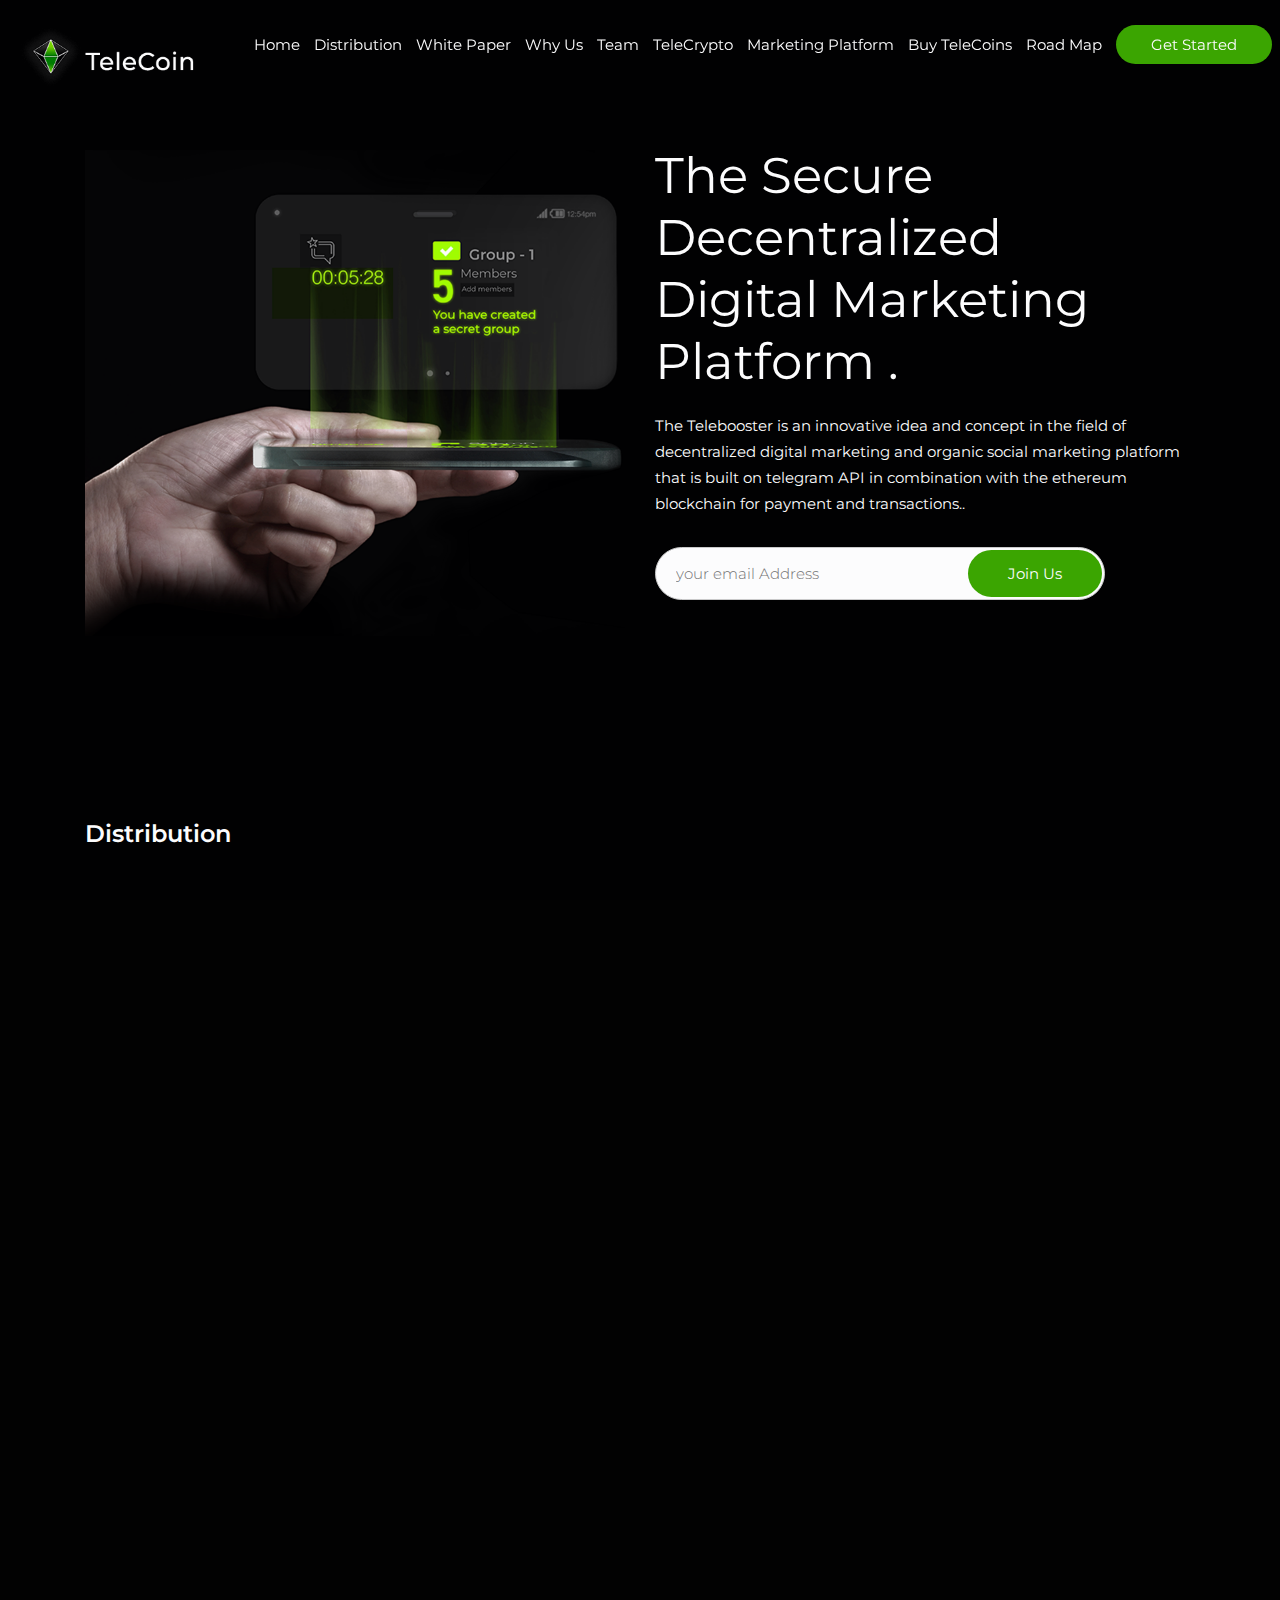
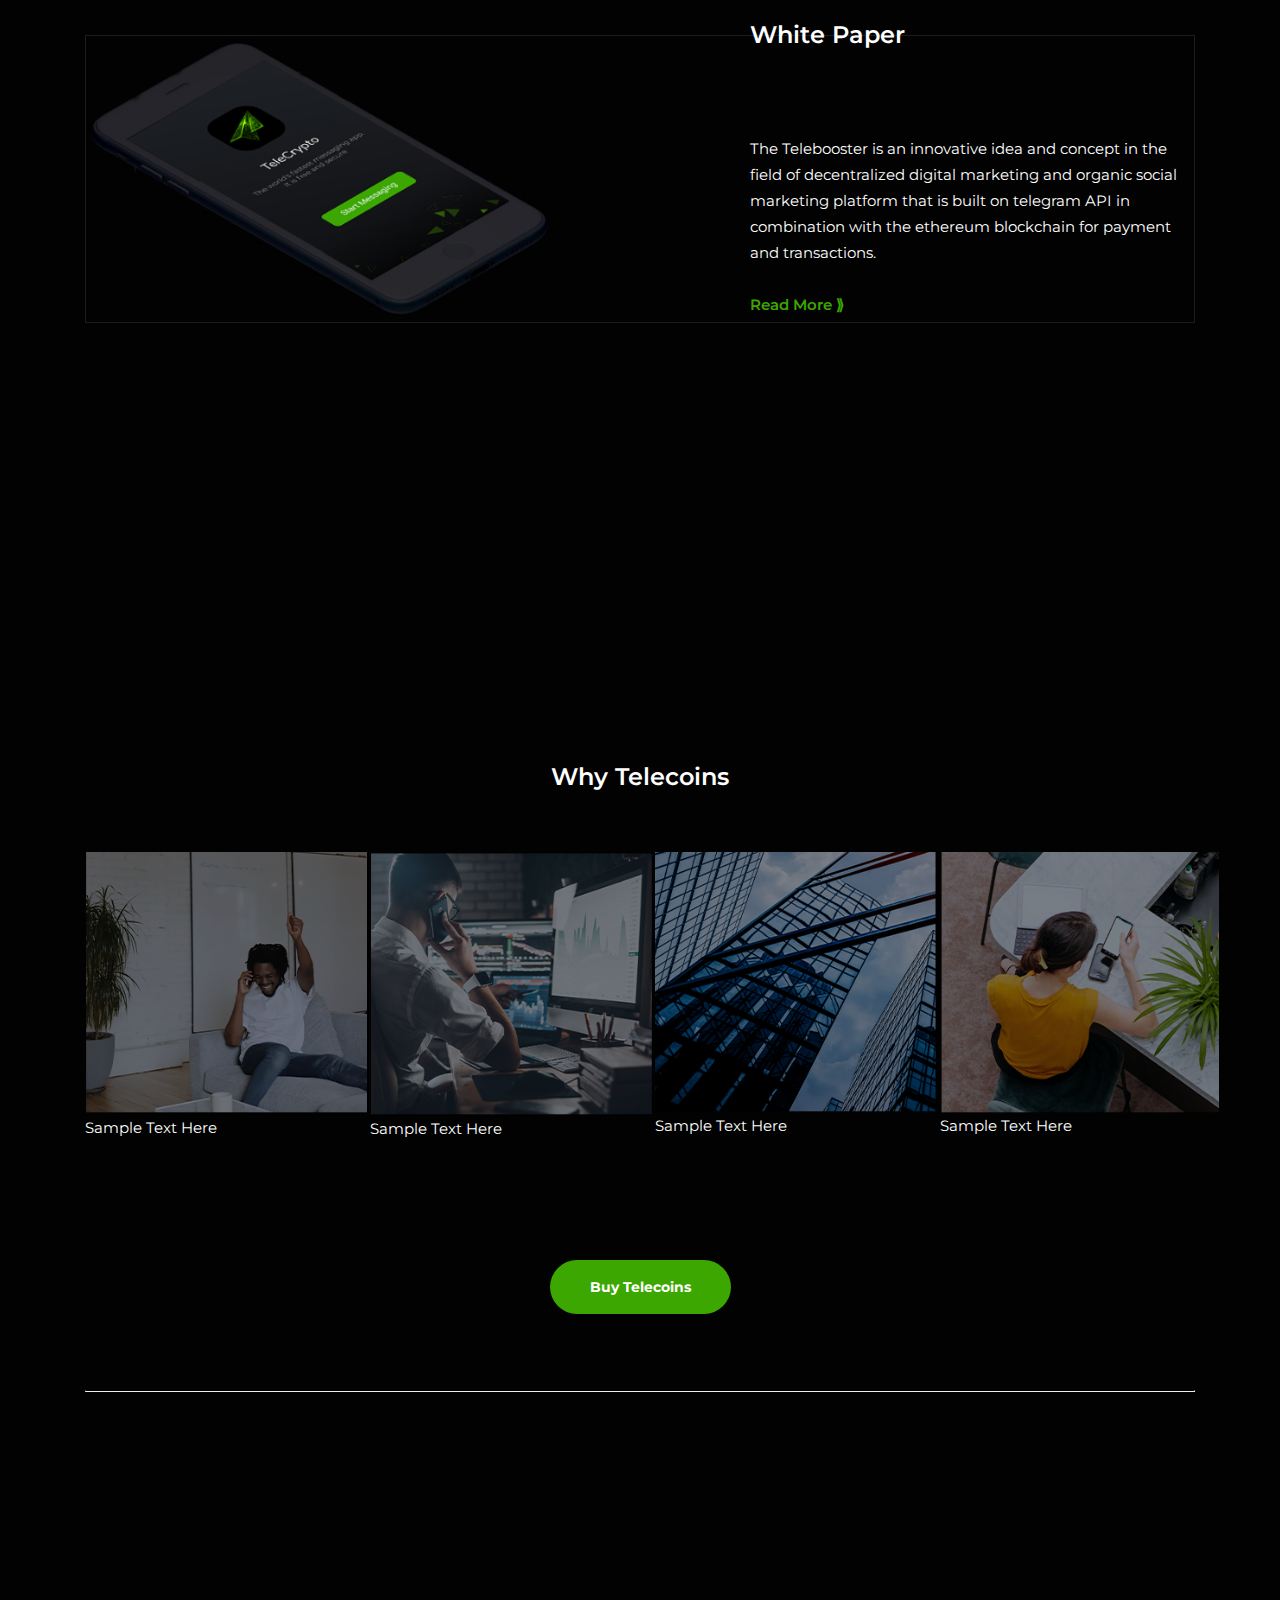
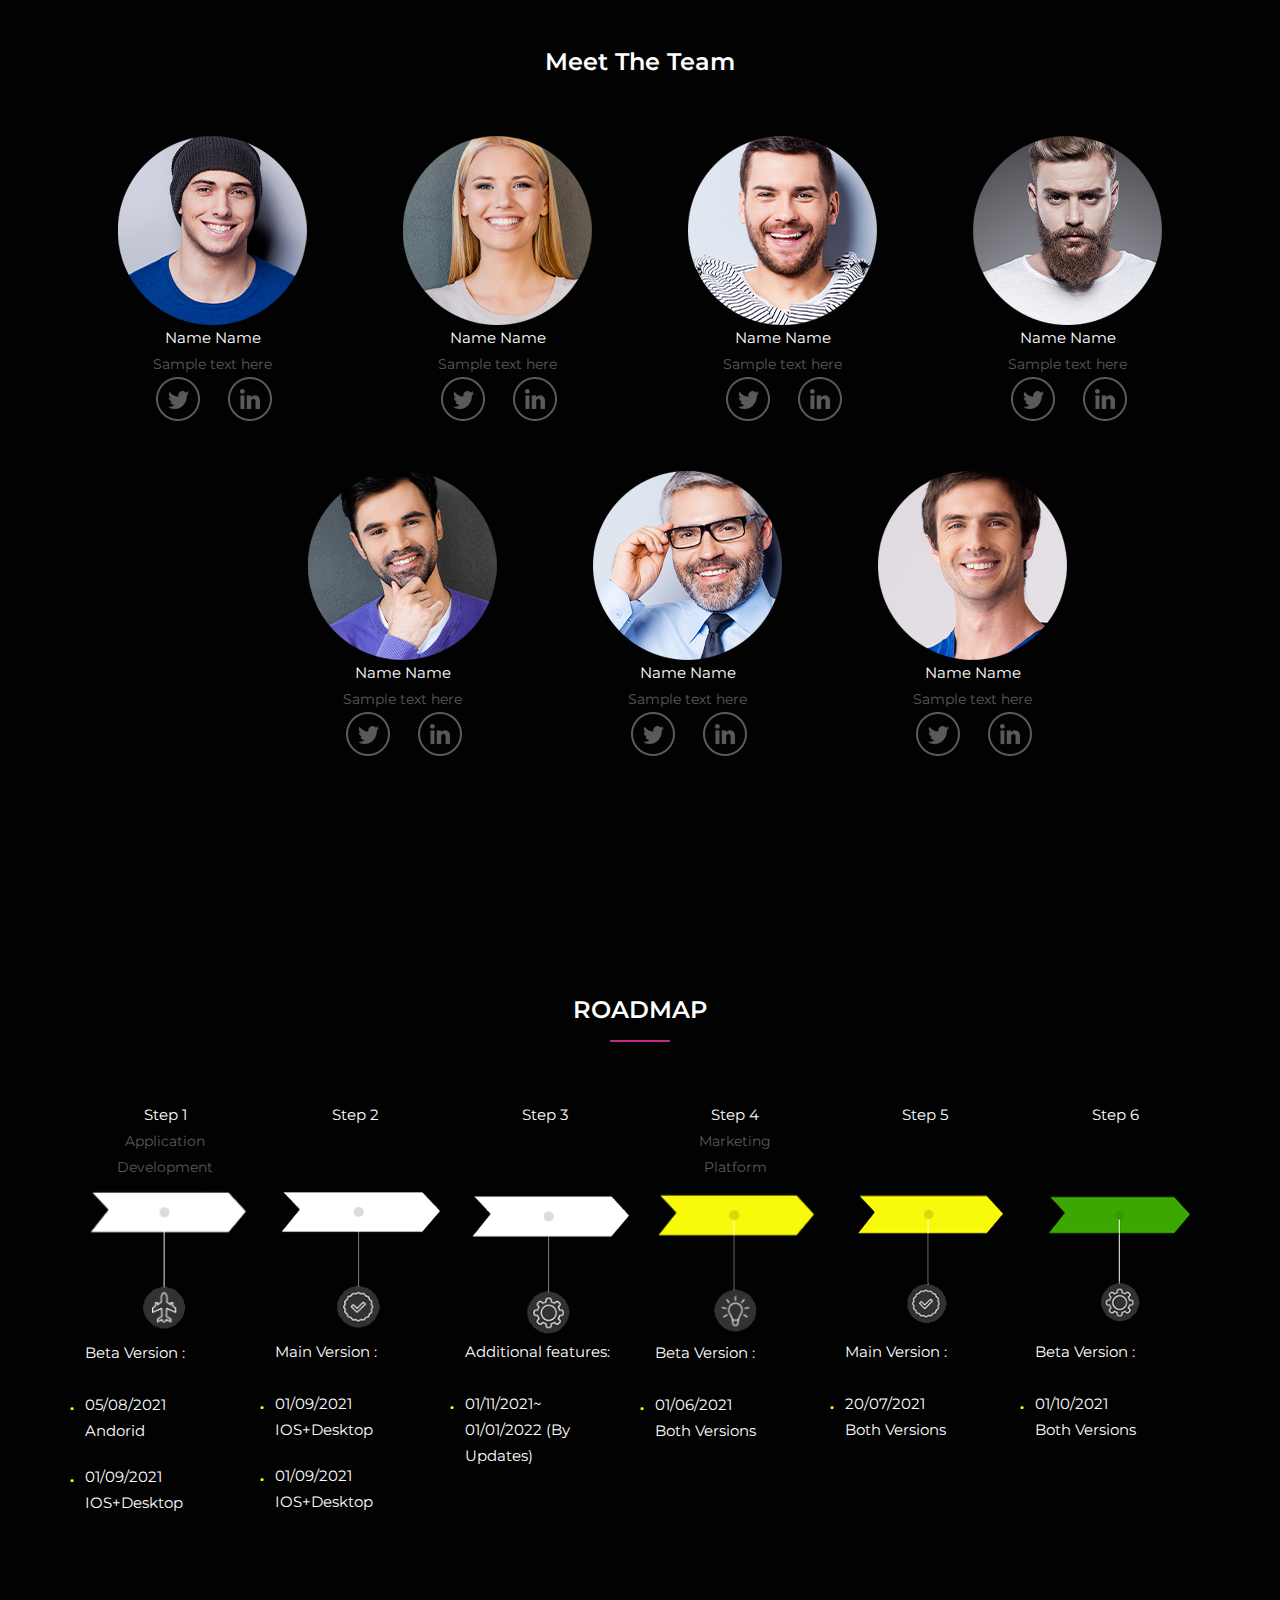
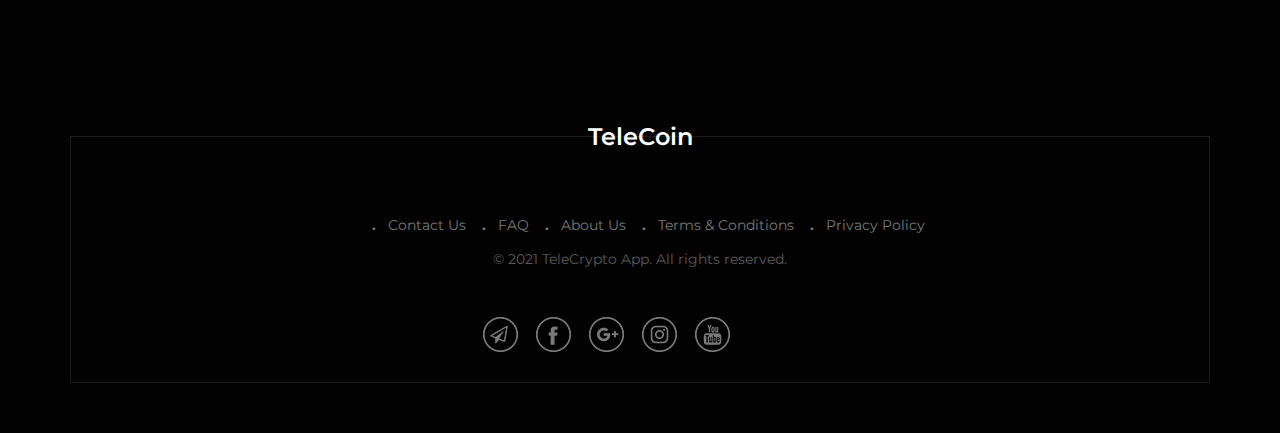
<file: index.html>
<!DOCTYPE html>
<html lang="en">
	<head>
		<!-- Meta -->
		<meta charset="utf-8">
		<meta http-equiv="X-UA-Compatible" content="IE=edge">
		<meta name="viewport" content="width=device-width, initial-scale=1, shrink-to-fit=no">
		<meta name="description" content="TeleCoin">
		<meta name="keywords" content="TeleCoin, landing">		
		<title>TeleCoin</title>				
		<link rel="icon" type="image/png" href="assets/img/logo.png">		
		<link rel="stylesheet" href="assets/bootstrap/css/bootstrap.min.css">			
		<link rel="stylesheet" href="assets/fonts/font-awesome.min.css">
		<link rel="stylesheet" href="assets/fonts/themify-icons.css">
		<link rel="stylesheet" href="assets/owlcarousel/css/owl.carousel.css">
		<link rel="stylesheet" href="assets/owlcarousel/css/owl.theme.css">
        <link rel="stylesheet" href="assets/css/slicknav.css">		
		<link rel="stylesheet" href="assets/css/magnific-popup.css">
		<link rel="stylesheet" href="assets/css/animate.css">		
		<link rel="stylesheet" href="assets/css/popup-two.css">			
		<link rel="stylesheet" href="assets/css/styleMain.css">			
		<link rel="stylesheet" href="assets/css/responsive.css">			
	</head>
    <body data-spy="scroll" data-offset="80">
		<div class="preloader">
			<div class="status">
				<div class="status-mes"></div>
			</div>
		</div>  
		<div id="navigation" class="fixed-top navbar-light bg-faded site-navigation">
		<div class="menucontainer">
				<div class="row">
					<div class="col-lg-2 col-md-3 col-sm-4">
						<div class="site-logo">
							<a class="navbar-logo" href="index.html"><img src="assets/img/logo1.png" alt=""></a>
						</div>
					</div>				
					<div class="col-lg-10 col-md-9 col-sm-8">
						<div class="header_right">
							<nav id="main-menu" class="ml-auto">
								<ul>
					              <li><a href="#home">Home</a></li>
								  <li><a href="#Distribution">Distribution</a></li>
								  <li><a href="#WhitePaper">White Paper</a></li>
								  <li><a href="./Why.html">Why Us</a></li>
								  <li><a href="#Team">Team</a></li>
								  <li><a href="#TeleCrypto">TeleCrypto</a></li>
								  <li><a href="#MarketingP">Marketing Platform</a></li>								  
								  <li><a href="./BuyTelecoins.html">Buy TeleCoins</a></li>
								  <li><a href="#ROADMAP">Road Map</a></li>
								  <li><a href="#" class="getstarted">Get Started</a></li>
								</ul>
							</nav>
							<div id="mobile_menu"></div>
						</div>
					</div>
				</div>
			</div>
		</div> 	  		
		<!-- START HOME -->
		<section id="home" class="home_bg">
			<div class="container">
				<div class="row">
					<div class="col-lg-6 col-sm-12 col-xs-12 text-center">
						<div class="hero-text-img">
							<img src="assets/img/mobile11.png" class="img img-responsive" alt="" />
						</div>
					  </div>
				  <div class="col-lg-6 col-sm-12 col-xs-12">
					<div class="hero-text">
						<h2>The Secure 
							Decentralized <br/>
							Digital Marketing
							Platform
							.</h2>
						 <p>The Telebooster is an innovative idea and concept in the field of decentralized 
							digital marketing and organic social marketing platform that is built on
							 telegram API in combination with the ethereum blockchain for payment 
							 and transactions..</p>

							 <div class="custom-search">
								<input type="text" class="custom-search-input" placeholder="your email Address">
								<button class="custom-search-botton" type="submit">Join Us</button>  
							  </div>
					</div> 
				  </div>
							  
				</div>
			</div>
		</section>
		<!-- END  HOME -->	

		<!-- START Distribution -->
		<section id="Distribution" class="about_us section-padding">
			<div class="container">
				<h2 class="title_section">Distribution</h2>							
				<div class="row">
				  <div class="col-lg-6 col-sm-12 col-xs-12 wow fadeInUp" data-wow-duration="1s" data-wow-delay="0.2s" data-wow-offset="0">
					<div class="about-text">

						 <p>	The Telebooster is an innovative idea and concept in the field of
							  decentralized digital marketing and organic social marketing platform
							   that is built on telegram API in combination with the ethereum 
							   blockchain for payment and transactions.
							</p> 
							<p class="hrone"></p>
						 <p>	The Telebooster is an innovative idea and concept in the field of 
							 decentralized digital marketing and organic social marketing platform
							  that is built on telegram API in combination with the ethereum
							   blockchain for payment and transactions.
							.</p>
						<div class="about_btn">
							<a href="#" class="btn_one" >Buy Telecoins</a>
						</div>
					</div> 
				  </div>	
				  <div class="col-lg-6 col-sm-12 col-xs-12 text-center wow fadeInUp" data-wow-duration="1s" data-wow-delay="0.2s" data-wow-offset="0">
					<div class="about-img">
						<img src="assets/img/PIE.png" class="item-bounce img-fluid" alt="" />
					</div>
				  </div>		  
				</div>
			</div>
		</section>
		<!-- END  Distribution -->		

	<!-- START White Paper -->
	<section id="WhitePaper" class="platform_area section-padding">
		<div class="container">
			
			
		<div style="border:  1px solid #1c1c1c;">
			<div class="row">
			  <div class="col-lg-6">
						
				<img src="assets/img/mobile.png" class="responsive" alt="" />
		
			
			  </div>
			  <div class="col-lg-1"></div>
			  <div class="col-lg-5">
				<h2 class="title_section" style="margin-top: -15px;">White Paper</h2>
				<br/>
				<p style="text-align: left;">  
					The Telebooster is an innovative idea and concept in the field of decentralized
					 digital marketing and organic social marketing platform that is built
					  on telegram API in combination with the ethereum blockchain for
					   payment and transactions.
				</p>	
				<br/>
				<a href="#" class="ReadMore">Read More &#x027EB;</a>
			  </div>		  
			</div>
			</div>			
		
		</div>
	</section>
	<!-- END White Paper -->	
		<!-- START WhyUs -->
<section id="WhyUs" class="process_area section-padding" style="margin-top: 200px;">
		   <div class="container">
			<h2 class="title_section" style="text-align: center;">Why Telecoins</h2>					
				<div class="row">					
					<div class="col-lg-3">
						<img src="assets/img/why1.png" class=""/>
						<p style="text-align: left;"> Sample Text Here</p>
					</div>				
					<div class="col-lg-3">
						<img src="assets/img/why2.png" class=""/>
						<p style="text-align: left;"> Sample Text Here</p>
					</div>				
					<div class="col-lg-3">
						<img src="assets/img/why3.png" class=""/>
						<p style="text-align: left;"> Sample Text Here</p>
						</div>
							
					<div class="col-lg-3">
						<img src="assets/img/why4.png" class=""/>
						<p style="text-align: left;"> Sample Text Here</p>
					</div>
				</div>	
				<br/><br/><br/>
				<div style="text-align: center;">
				<div class="about_btn">
					<a href="#" class="btn_one" >Buy Telecoins</a>
				</div>
			</div><br/><br/>
				<hr/>			
				</div>
		
</section>
		<!-- END WhyUs -->		
			<!-- START WhyUs -->
<section id="Team" class="process_area section-padding">
				<div class="container">
				 <h2 class="title_section" style="text-align: center;">Meet The Team</h2>					
					 <div class="row">					
						 <div class="col-lg-3">
							 <img src="assets/img/team/1.png" class="imgcenter"/>
							 <p style="text-align: center;">Name Name</p>
							 <p style="text-align: center;color: #5a5a5a;font-size: 14px;">Sample text here</p>
							 <div  class="row">
							 <div class="col-md-3"></div>
							 <div class="col-md-3"> <img src="assets/img/team/t.png" class="imgcenter"/></div>
							 <div class="col-md-3"> <img src="assets/img/team/in.png"class="imgcenter"/></div>
							 <div class="col-md-3"></div>
							</div>
						 </div>				
						 <div class="col-lg-3">
							<img src="assets/img/team/2.png" class="imgcenter"/>
							<p style="text-align: center;">Name Name</p>
							<p style="text-align: center;color: #5a5a5a;font-size: 14px;">Sample text here</p>
							<div  class="row">
							<div class="col-md-3"></div>
							<div class="col-md-3"> <img src="assets/img/team/t.png" class="imgcenter"/></div>
							<div class="col-md-3"> <img src="assets/img/team/in.png"class="imgcenter"/></div>
							<div class="col-md-3"></div>
						   </div>
						 </div>				
						 <div class="col-lg-3">
							<img src="assets/img/team/3.png" class="imgcenter"/>
							<p style="text-align: center;">Name Name</p>
							<p style="text-align: center;color: #5a5a5a;font-size: 14px;">Sample text here</p>
							<div  class="row">
							<div class="col-md-3"></div>
							<div class="col-md-3"> <img src="assets/img/team/t.png" class="imgcenter"/></div>
							<div class="col-md-3"> <img src="assets/img/team/in.png"class="imgcenter"/></div>
							<div class="col-md-3"></div>
						   </div>
							 </div>								 
						 <div class="col-lg-3">
							<img src="assets/img/team/4.png" class="imgcenter"/>
							<p style="text-align: center;">Name Name</p>
							<p style="text-align: center;color: #5a5a5a;font-size: 14px;">Sample text here</p>
							<div  class="row">
							<div class="col-md-3"></div>
							<div class="col-md-3"> <img src="assets/img/team/t.png" class="imgcenter"/></div>
							<div class="col-md-3"> <img src="assets/img/team/in.png"class="imgcenter"/></div>
							<div class="col-md-3"></div>
						   </div>
						 </div>
					 </div>	
					 <div class="row" style="margin-top: 50px;">	
								<div class="col-lg-2"></div>		
						<div class="col-lg-3">
							<img src="assets/img/team/5.png" class="imgcenter"/>
							<p style="text-align: center;">Name Name</p>
							<p style="text-align: center;color: #5a5a5a;font-size: 14px;">Sample text here</p>
							<div  class="row">
							<div class="col-md-3"></div>
							<div class="col-md-3"> <img src="assets/img/team/t.png" class="imgcenter"/></div>
							<div class="col-md-3"> <img src="assets/img/team/in.png"class="imgcenter"/></div>
							<div class="col-md-3"></div>
						   </div>
						</div>				
						<div class="col-lg-3">
						   <img src="assets/img/team/6.png" class="imgcenter"/>
						   <p style="text-align: center;">Name Name</p>
						   <p style="text-align: center;color: #5a5a5a;font-size: 14px;">Sample text here</p>
						   <div  class="row">
						   <div class="col-md-3"></div>
						   <div class="col-md-3"> <img src="assets/img/team/t.png" class="imgcenter"/></div>
						   <div class="col-md-3"> <img src="assets/img/team/in.png"class="imgcenter"/></div>
						   <div class="col-md-3"></div>
						  </div>
						</div>				
						<div class="col-lg-3">
						   <img src="assets/img/team/7.png" class="imgcenter"/>
						   <p style="text-align: center;">Name Name</p>
						   <p style="text-align: center;color: #5a5a5a;font-size: 14px;">Sample text here</p>
						   <div  class="row">
						   <div class="col-md-3"></div>
						   <div class="col-md-3"> <img src="assets/img/team/t.png" class="imgcenter"/></div>
						   <div class="col-md-3"> <img src="assets/img/team/in.png"class="imgcenter"/></div>
						   <div class="col-md-3"></div>
						  </div>
							</div>								 
							
					</div>	
							
					 </div>
			 
 </section>
			 <!-- END WhyUs -->		
		<!-- START ROADMAP  -->
		<section id="ROADMAP" class="our_roadmap section-padding">
			<div class="container">
				<h2 class="title_spectial">Roadmap</h2>		
				<div class="row">
				<div class="col-lg-2">
					<p style="text-align: center;">Step 1</p>
					<p style="text-align: center;color: #5a5a5a;font-size: 14px;">Application <br/>Development</p>
					<img src="assets/img/rdmap1.png" class="imgcenter" style="height: 154px;margin-top: 6px;"/>
					<p style="text-align: left;">Beta Version :</p>
					<br/>
					<ul class="uldata">
                     <li>05/08/2021<br/>
                      Andorid</li>
                     <li>01/09/2021<br/>
	                  IOS+Desktop</li>
					</ul>
				</div>
				<div class="col-lg-2">
					<p style="text-align: center;">Step 2</p>
					<p style="text-align: center;color: #5a5a5a;font-size: 14px;visibility: hidden;">Application Development</p>
					<img src="assets/img/rdmap2.png" class="imgcenter"/>
					<p style="text-align: left;">Main Version :</p>
					<br/>
					<ul class="uldata">
						<li>01/09/2021<br/>
							IOS+Desktop</li>
                     <li>01/09/2021<br/>
	                  IOS+Desktop</li>
					</ul>
					
				</div>
				<div class="col-lg-2">
					<p style="text-align: center;">Step 3</p>
					<p style="text-align: center;color: #5a5a5a;font-size: 14px;visibility: hidden;">Application Development</p>
					<img src="assets/img/rdmap3.png" class="imgcenter"/>
					<p style="text-align: left;">Additional features:</p>
					<br/>
					<ul class="uldata">
                     <li>01/11/2021~<br/>
                      01/01/2022 (By Updates)</li>
                 
					</ul>
					
				</div>
				<div class="col-lg-2">
					<p style="text-align: center;">Step 4</p>
					<p style="text-align: center;color: #5a5a5a;font-size: 14px;">Marketing <br/>Platform</p>
					<img src="assets/img/rdmap4.png" class="imgcenter" style="height: 154px;margin-top: 6px;"/>
					<p style="text-align: left;">Beta Version :</p>
					<br/>
					<ul class="uldata">
                     <li>01/06/2021<br/>
                      Both Versions</li>
                  
					</ul>
					
				</div>
				<div class="col-lg-2">
					<p style="text-align: center;">Step 5</p>
					<p style="text-align: center;color: #5a5a5a;font-size: 14px;visibility: hidden;">Application Development</p>
					<img src="assets/img/rdmap5.png" class="imgcenter"/>
					<p style="text-align: left;">Main Version :</p>
					<br/>
					<ul class="uldata">
                     <li>20/07/2021<br/>
                      Both Versions</li>
                  
					</ul>
					
				</div>
				<div class="col-lg-2">
					<p style="text-align: center;">Step 6</p>
					<p style="text-align: center;color: #5a5a5a;font-size: 14px;visibility: hidden;">Application Development</p>
					<img src="assets/img/rdmap6.png" class="imgcenter"/>
					<p style="text-align: left;">Beta Version :</p>
					<br/>
					<ul class="uldata">
                     <li>01/10/2021<br/>
                      Both Versions</li>
                   
					</ul>
					
				</div>
				</div>
			</div>
		</section>
		<!-- END ROADMAP -->
		
		<!-- START FOOTER -->
		<div class="footer">
			<div class="container" style="border: 1px solid #1c1c1c;">		
		
				<h2 class="title_section" style="text-align: center;margin-top: -14px;">TeleCoin</h2>	
				<div class="wrapper">
				<ul class="footerul">
                    <li>Contact Us</li>
					<li>FAQ</li>
					<li>About Us</li>
					<li>Terms & Conditions</li>
					<li>Privacy Policy</li>
				
				</ul>
			</div>	
			<div style="margin-bottom: 45px;">
				<p style="text-align: center;color: #5a5a5a;font-size: 14px;">&copy;&nbsp;2021 TeleCrypto App. All rights reserved.</p>
			</div>
			<div class="row" style="margin-bottom: 30px;">	
				<div class="col-md-4"></div>
				<div class="col-md-4" style="text-align: center;">
				<div class="wrapper1">		
				<ul class="socialicons">
                    <li><img src="assets/img/social/f1.png"/></li>
					<li><img src="assets/img/social/f2.png"/></li>
					<li><img src="assets/img/social/f3.png"/> </li>
					<li><img src="assets/img/social/f4.png"/></li>
					<li><img src="assets/img/social/f5.png"/></li>				
				</ul>
				</div>
			</div>
				<div class="col-md-4"></div>
			</div>
			</div>
		</div>
		<!-- END FOOTER -->	
			<script src="assets/js/jquery-1.12.4.min.js"></script>
			<script src="assets/bootstrap/js/bootstrap.min.js"></script>	
			<script src="assets/js/modernizr-2.8.3.min.js"></script>																		
			<script src="assets/owlcarousel/js/owl.carousel.min.js"></script>
			<script src="assets/js/jquery.counterup.min.js"></script>	
			<script src="assets/js/countdown.js"></script>	
			<script src="assets/js/jquery.nav.js"></script>	
			<script src="assets/js/jquery.slicknav.js"></script>	
			<script src="assets/js/smooth-scroll.js"></script>			             
			<script src="assets/js/jquery.magnific-popup.min.js"></script>				
			<script src="assets/js/scrolltopcontrol.js"></script>	
			<script src="assets/js/wow.min.js"></script>			
			<script src="assets/js/jquery.leanModal.min.js"></script>		
			<script src="assets/js/login.js"></script>
			<script src="assets/js/scripts.js"></script>
    </body>

</html>
</file>
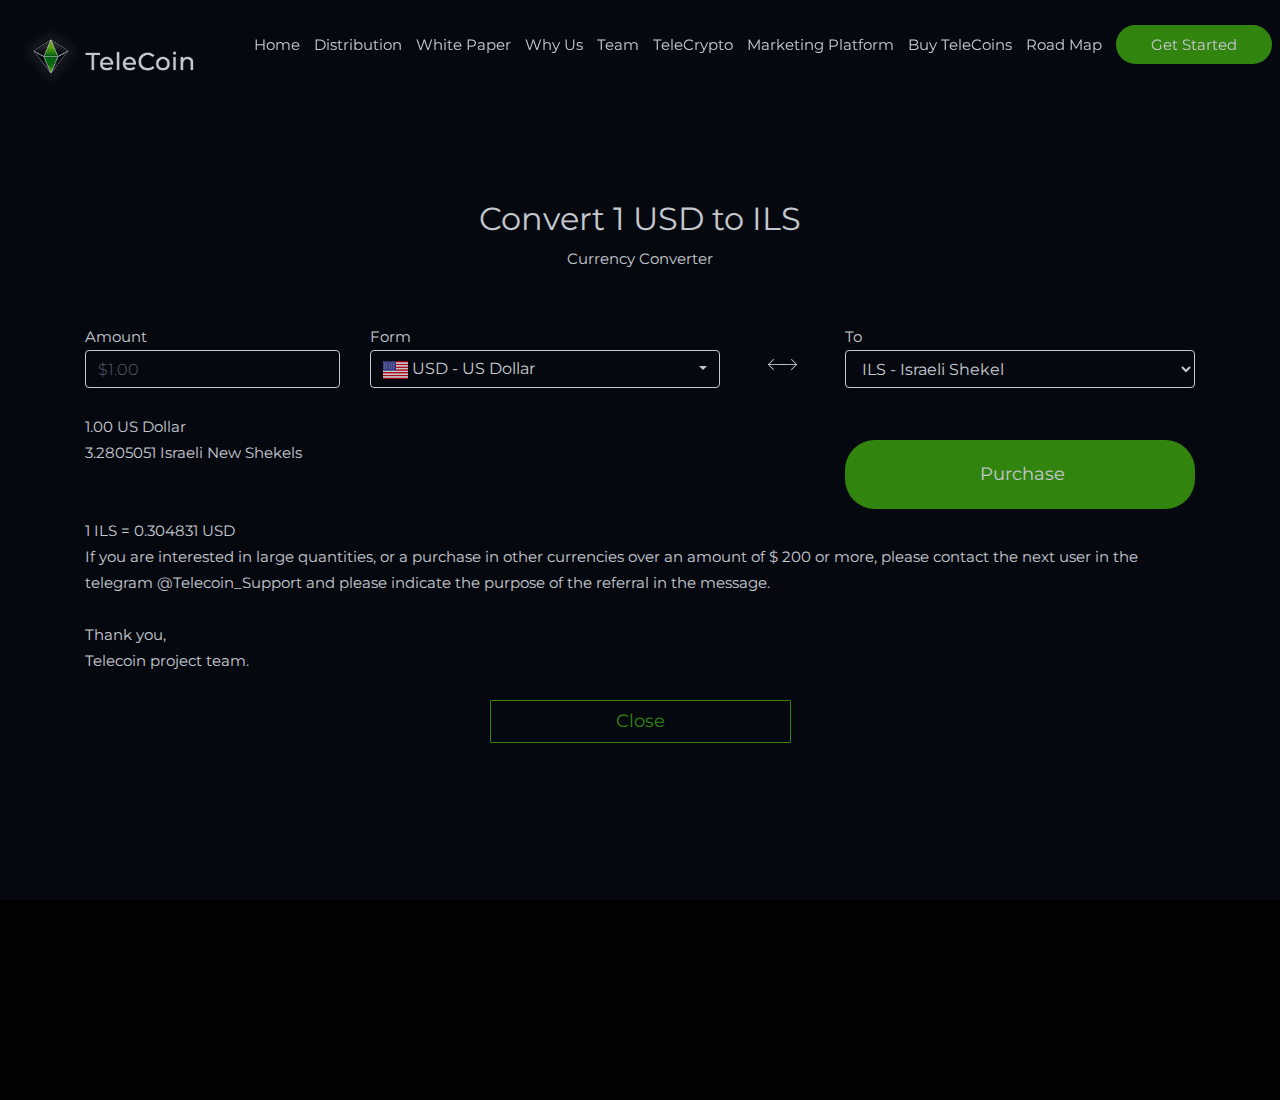
<file: BuyTelecoins.html>
<!DOCTYPE html>
<html lang="en">
	<head>
		<!-- Meta -->
		<meta charset="utf-8">
		<meta http-equiv="X-UA-Compatible" content="IE=edge">
		<meta name="viewport" content="width=device-width, initial-scale=1, shrink-to-fit=no">
		<meta name="description" content="TeleCoin">
		<meta name="keywords" content="TeleCoin, landing">		
		<title>TeleCoin</title>				
		<link rel="icon" type="image/png" href="assets/img/logo.png">		
		<link rel="stylesheet" href="assets/bootstrap/css/bootstrap.min.css">			
		<link rel="stylesheet" href="assets/fonts/font-awesome.min.css">
		<link rel="stylesheet" href="assets/fonts/themify-icons.css">
		<link rel="stylesheet" href="assets/owlcarousel/css/owl.carousel.css">
		<link rel="stylesheet" href="assets/owlcarousel/css/owl.theme.css">
        <link rel="stylesheet" href="assets/css/slicknav.css">		
		<link rel="stylesheet" href="assets/css/magnific-popup.css">
		<link rel="stylesheet" href="assets/css/animate.css">		
		<link rel="stylesheet" href="assets/css/popup-two.css">			
		<link rel="stylesheet" href="assets/css/styleMain.css">			
		<link rel="stylesheet" href="assets/css/responsive.css">	
	
	</head>
    <body data-spy="scroll" data-offset="80">
		<div class="preloader">
			<div class="status">
				<div class="status-mes"></div>
			</div>
		</div>  
		<div id="navigation" class="fixed-top navbar-light bg-faded site-navigation">
		<div class="menucontainer">
				<div class="row">
					<div class="col-lg-2 col-md-3 col-sm-4">
						<div class="site-logo">
							<a class="navbar-logo" href="index.html"><img src="assets/img/logo1.png" alt=""></a>
						</div>
					</div>				
					<div class="col-lg-10 col-md-9 col-sm-8">
						<div class="header_right">
							<nav id="main-menu" class="ml-auto">
								<ul>
					              <li><a href="./index.html">Home</a></li>
								  <li><a href="#Distribution">Distribution</a></li>
								  <li><a href="#WhitePaper">White Paper</a></li>
								  <li><a href="#WhyUs">Why Us</a></li>
								  <li><a href="#Team">Team</a></li>
								  <li><a href="#TeleCrypto">TeleCrypto</a></li>
								  <li><a href="#MarketingP">Marketing Platform</a></li>								  
								  <li><a href="#Buyc">Buy TeleCoins</a></li>
								  <li><a href="#ROADMAP">Road Map</a></li>
								  <li><a href="#" class="getstarted">Get Started</a></li>
								</ul>
							</nav>
							<div id="mobile_menu"></div>
						</div>
					</div>
				</div>
			</div>
		</div> 	  		
		<!-- START HOME -->
		<section   style="margin-top: 200px;">
			<div class="container">

				<div class="row">
			<div class="col-md-12">

<h2 class="text-center">Convert 1 USD to ILS</h2>
<p class="text-center">Currency Converter</p>
<br/><br/>
<div class="row" >
<div class="col-md-3">

	<p>Amount</p>
	<input type="text" class="textAmount form-control" placeholder="$1.00" />
<br/>

<p>1.00 US Dollar</p>
<p>3.2805051 Israeli New Shekels</p>
<br/><br/>
<p>1 ILS = 0.304831 USD</p>
</div>
<div class="col-md-4">

	<p>Form</p>
	<div class="dropdown">
		<button type="button" class="btn btndrp dropdown-toggle form-control" data-toggle="dropdown">
		  <img src="assets/img/USA_FLAG.png" /> USD - US Dollar
		</button>
		<div class="dropdown-menu" style="width: 100%;">
		  <a class="dropdown-item" href="#" ><img src="assets/img/USA_FLAG.png" /> USD - US Dollar</a> 
		</div>
	  </div>
</div>
<div class="col-md-1">
	<div style="margin-top: 35px;">
	<img src="assets/img/Vector.png" class="imgcenter" />
</div>
</div>
<div class="col-md-4">
	<p>To</p>
	<select class="form-control ILS">
		<option> ILS - Israeli Shekel</option>
	</select>
	<br/><br/>

	<input type="button" class="btn btn-block btnpurchase" value="Purchase"/>
</div>
</div>
<p>
	If you are interested in large quantities, or a purchase in other currencies over an amount of $ 200 or more,
	 please contact the next user in the telegram @Telecoin_Support and please indicate the purpose 
	 of the referral in the message.
	 <br/><br/>
Thank you,
<br/>
Telecoin project team.

</p>
<br/>
<div class="text-center">
	<input type="button" value="Close" class="btn closebtn" />
</div>

			</div>
							  
				</div>
			</div>
		</section>
		<!-- END  HOME -->	

		
			<script src="assets/js/jquery-1.12.4.min.js"></script>
			<script src="https://cdnjs.cloudflare.com/ajax/libs/popper.js/1.16.0/umd/popper.min.js"></script>
			<script src="assets/bootstrap/js/bootstrap.min.js"></script>	
			<script src="assets/js/modernizr-2.8.3.min.js"></script>																		
			<script src="assets/owlcarousel/js/owl.carousel.min.js"></script>
			<script src="assets/js/jquery.counterup.min.js"></script>	
			<script src="assets/js/countdown.js"></script>	
			<script src="assets/js/jquery.nav.js"></script>	
			<script src="assets/js/jquery.slicknav.js"></script>	
			<script src="assets/js/smooth-scroll.js"></script>			             
			<script src="assets/js/jquery.magnific-popup.min.js"></script>				
			<script src="assets/js/scrolltopcontrol.js"></script>	
			<script src="assets/js/wow.min.js"></script>			
			<script src="assets/js/jquery.leanModal.min.js"></script>		
			<script src="assets/js/login.js"></script>
			<script src="assets/js/scripts.js"></script>
		
    </body>

</html>
</file>
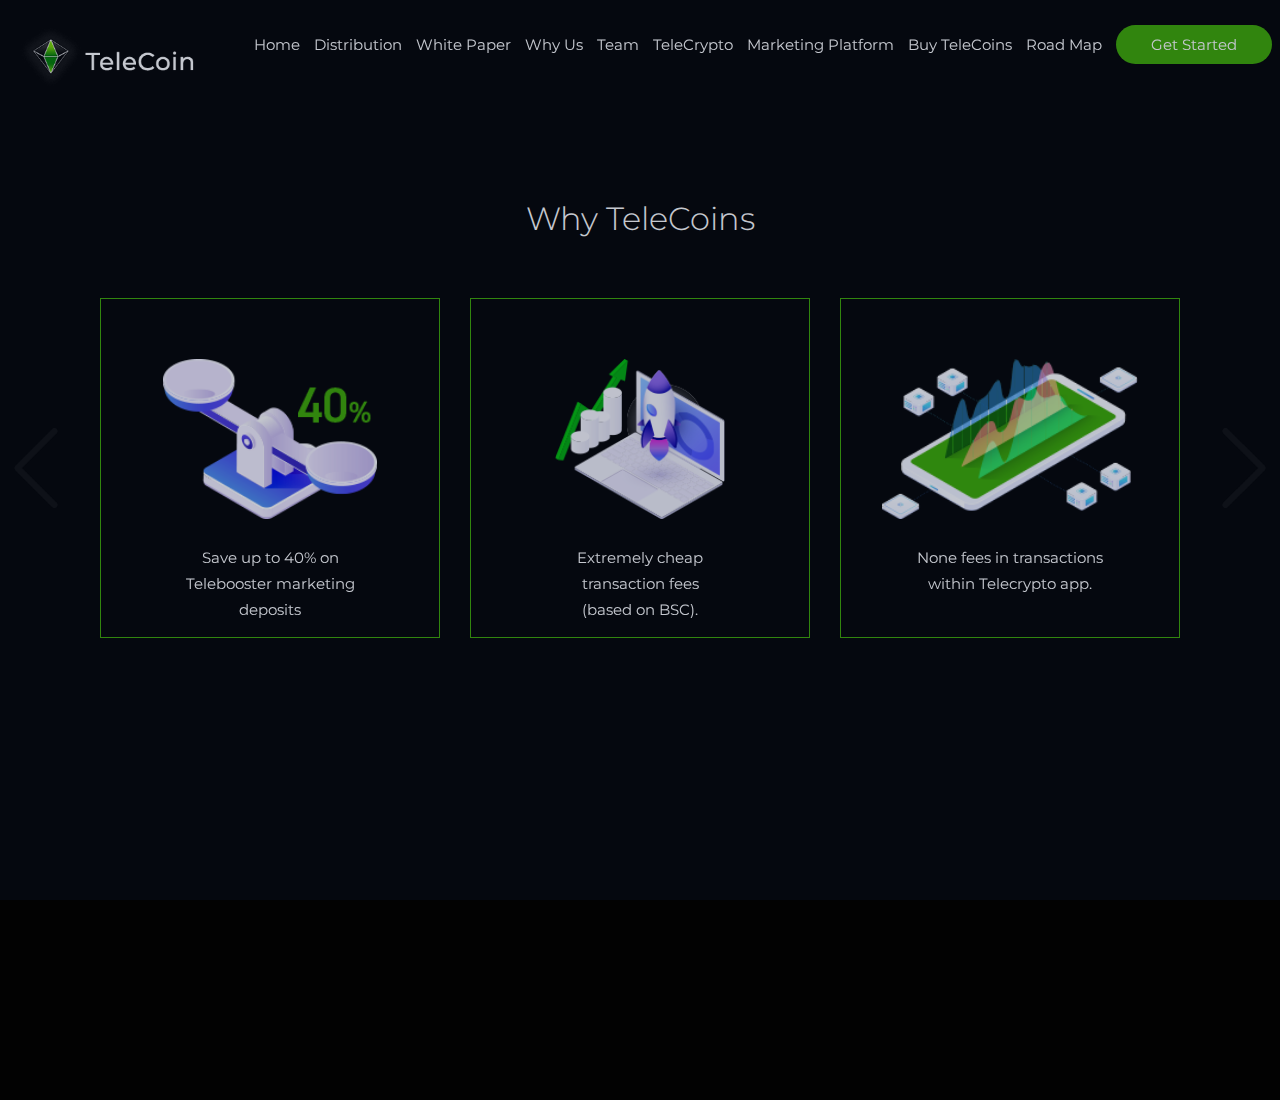
<file: Why.html>
<!DOCTYPE html>
<html lang="en">
	<head>
		<!-- Meta -->
		<meta charset="utf-8">
		<meta http-equiv="X-UA-Compatible" content="IE=edge">
		<meta name="viewport" content="width=device-width, initial-scale=1, shrink-to-fit=no">
		<meta name="description" content="TeleCoin">
		<meta name="keywords" content="TeleCoin, landing">		
		<title>TeleCoin</title>				
		<link rel="icon" type="image/png" href="assets/img/logo.png">		
		<link rel="stylesheet" href="assets/bootstrap/css/bootstrap.min.css">			
		<link rel="stylesheet" href="assets/fonts/font-awesome.min.css">
		<link rel="stylesheet" href="assets/fonts/themify-icons.css">
		<link rel="stylesheet" href="assets/owlcarousel/css/owl.carousel.css">
		<link rel="stylesheet" href="assets/owlcarousel/css/owl.theme.css">
        <link rel="stylesheet" href="assets/css/slicknav.css">		
		<link rel="stylesheet" href="assets/css/magnific-popup.css">
		<link rel="stylesheet" href="assets/css/animate.css">		
		<link rel="stylesheet" href="assets/css/popup-two.css">			
		<link rel="stylesheet" href="assets/css/styleMain.css">			
		<link rel="stylesheet" href="assets/css/responsive.css">
		
	
	</head>
    <body data-spy="scroll" data-offset="80">
		<div class="preloader">
			<div class="status">
				<div class="status-mes"></div>
			</div>
		</div>  
		<div id="navigation" class="fixed-top navbar-light bg-faded site-navigation">
		<div class="menucontainer">
				<div class="row">
					<div class="col-lg-2 col-md-3 col-sm-4">
						<div class="site-logo">
							<a class="navbar-logo" href="index.html"><img src="assets/img/logo1.png" alt=""></a>
						</div>
					</div>				
					<div class="col-lg-10 col-md-9 col-sm-8">
						<div class="header_right">
							<nav id="main-menu" class="ml-auto">
								<ul>
					              <li><a href="./index.html">Home</a></li>
								  <li><a href="#Distribution">Distribution</a></li>
								  <li><a href="#WhitePaper">White Paper</a></li>
								  <li><a href="#WhyUs">Why Us</a></li>
								  <li><a href="#Team">Team</a></li>
								  <li><a href="#TeleCrypto">TeleCrypto</a></li>
								  <li><a href="#MarketingP">Marketing Platform</a></li>								  
								  <li><a href="#Buyc">Buy TeleCoins</a></li>
								  <li><a href="#ROADMAP">Road Map</a></li>
								  <li><a href="#" class="getstarted">Get Started</a></li>
								</ul>
							</nav>
							<div id="mobile_menu"></div>
						</div>
					</div>
				</div>
			</div>
		</div> 	  		
		<!-- START HOME -->
		<section   style="margin-top: 200px;">
			<div class="container">

				<div class="text-center my-3">
					<h2 class="font-weight-light">Why TeleCoins</h2>
					<br/>	<br/>
					<div class="row mx-auto my-auto">
						<div id="recipeCarousel" class="carousel slide w-100" data-ride="carousel">
							<div class="carousel-inner w-100" role="listbox">

								
								<div class="carousel-item active">
									<div class="col-md-4">
								
                                          
										<div style="border: 1px solid #3ca701;height: 340px;">
											<div class="paddingdiv">	
                              <img src="assets/img/1.png" class="imgcenter" height="160" />

							  <br/>

											<p class="text-center">Save up to 40% on <br/>
												Telebooster marketing <br/>
												deposits</p>

										</div>
									</div>
									</div>
								</div>
								<div class="carousel-item">
									<div class="col-md-4">
										<div style="border: 1px solid #3ca701;height: 340px;">
											<div class="paddingdiv">	
                              <img src="assets/img/2.png" class="imgcenter"  height="160" />

							  <br/>

											<p class="text-center">Extremely cheap <br/>
												transaction fees <br/>
												(based on BSC).</p>

										</div>
									</div>
									</div>
								</div>
								<div class="carousel-item">
									<div class="col-md-4">
										<div style="border: 1px solid #3ca701;height: 340px;">
											<div class="paddingdiv">	
                              <img src="assets/img/3.png" class="imgcenter"  height="160" />

							  <br/>

											<p class="text-center">None fees in transactions<br/> within Telecrypto app.</p>

										</div>
									</div>
									</div>
								</div>
								<div class="carousel-item">
									<div class="col-md-4">
										<div style="border: 1px solid #3ca701;height: 340px;">
											<div class="paddingdiv">	
                              <img src="assets/img/1.png" class="imgcenter"  height="160" />

							  <br/>

											<p class="text-center">Save up to 40% on 
												Telebooster marketing 
												deposits</p>

										</div>
									</div>
									</div>
								</div>
							
							
							</div>
						
					
						<a class="carousel-control-prev w-auto" href="#recipeCarousel" role="button" data-slide="prev" style="margin-right: 20px;">
							<img src="assets/img/Prev.png" height="80" />
						</a>
						<a class="carousel-control-next w-auto" href="#recipeCarousel" role="button" data-slide="next">
							<img src="assets/img/next.png" height="80" />
						</a>
					</div>
					</div>
				
				</div>
			</div>
		</section>
		<!-- END  HOME -->	

		
			<script src="assets/js/jquery-1.12.4.min.js"></script>
			<script src="assets/bootstrap/js/bootstrap.min.js"></script>	
			<script src="assets/js/modernizr-2.8.3.min.js"></script>																		
			<script src="assets/owlcarousel/js/owl.carousel.min.js"></script>
			<script src="assets/js/jquery.counterup.min.js"></script>	
			<script src="assets/js/countdown.js"></script>	
			<script src="assets/js/jquery.nav.js"></script>	
			<script src="assets/js/jquery.slicknav.js"></script>				             
			<script src="assets/js/jquery.magnific-popup.min.js"></script>				
			<script src="assets/js/scrolltopcontrol.js"></script>	
			<script src="assets/js/wow.min.js"></script>			
			<script src="assets/js/jquery.leanModal.min.js"></script>		
			<script src="assets/js/login.js"></script>
			<script src="assets/js/scripts.js"></script>
			<script>
				$('#recipeCarousel').carousel({
  interval: 4000
})

$('.carousel .carousel-item').each(function(){
    var minPerSlide = 3;
    var next = $(this).next();
    if (!next.length) {
    next = $(this).siblings(':first');
    }
    next.children(':first-child').clone().appendTo($(this));
    
    for (var i=0;i<minPerSlide;i++) {
        next=next.next();
        if (!next.length) {
        	next = $(this).siblings(':first');
      	}
        
        next.children(':first-child').clone().appendTo($(this));
      }
});

			</script>
		
    </body>

</html>
</file>
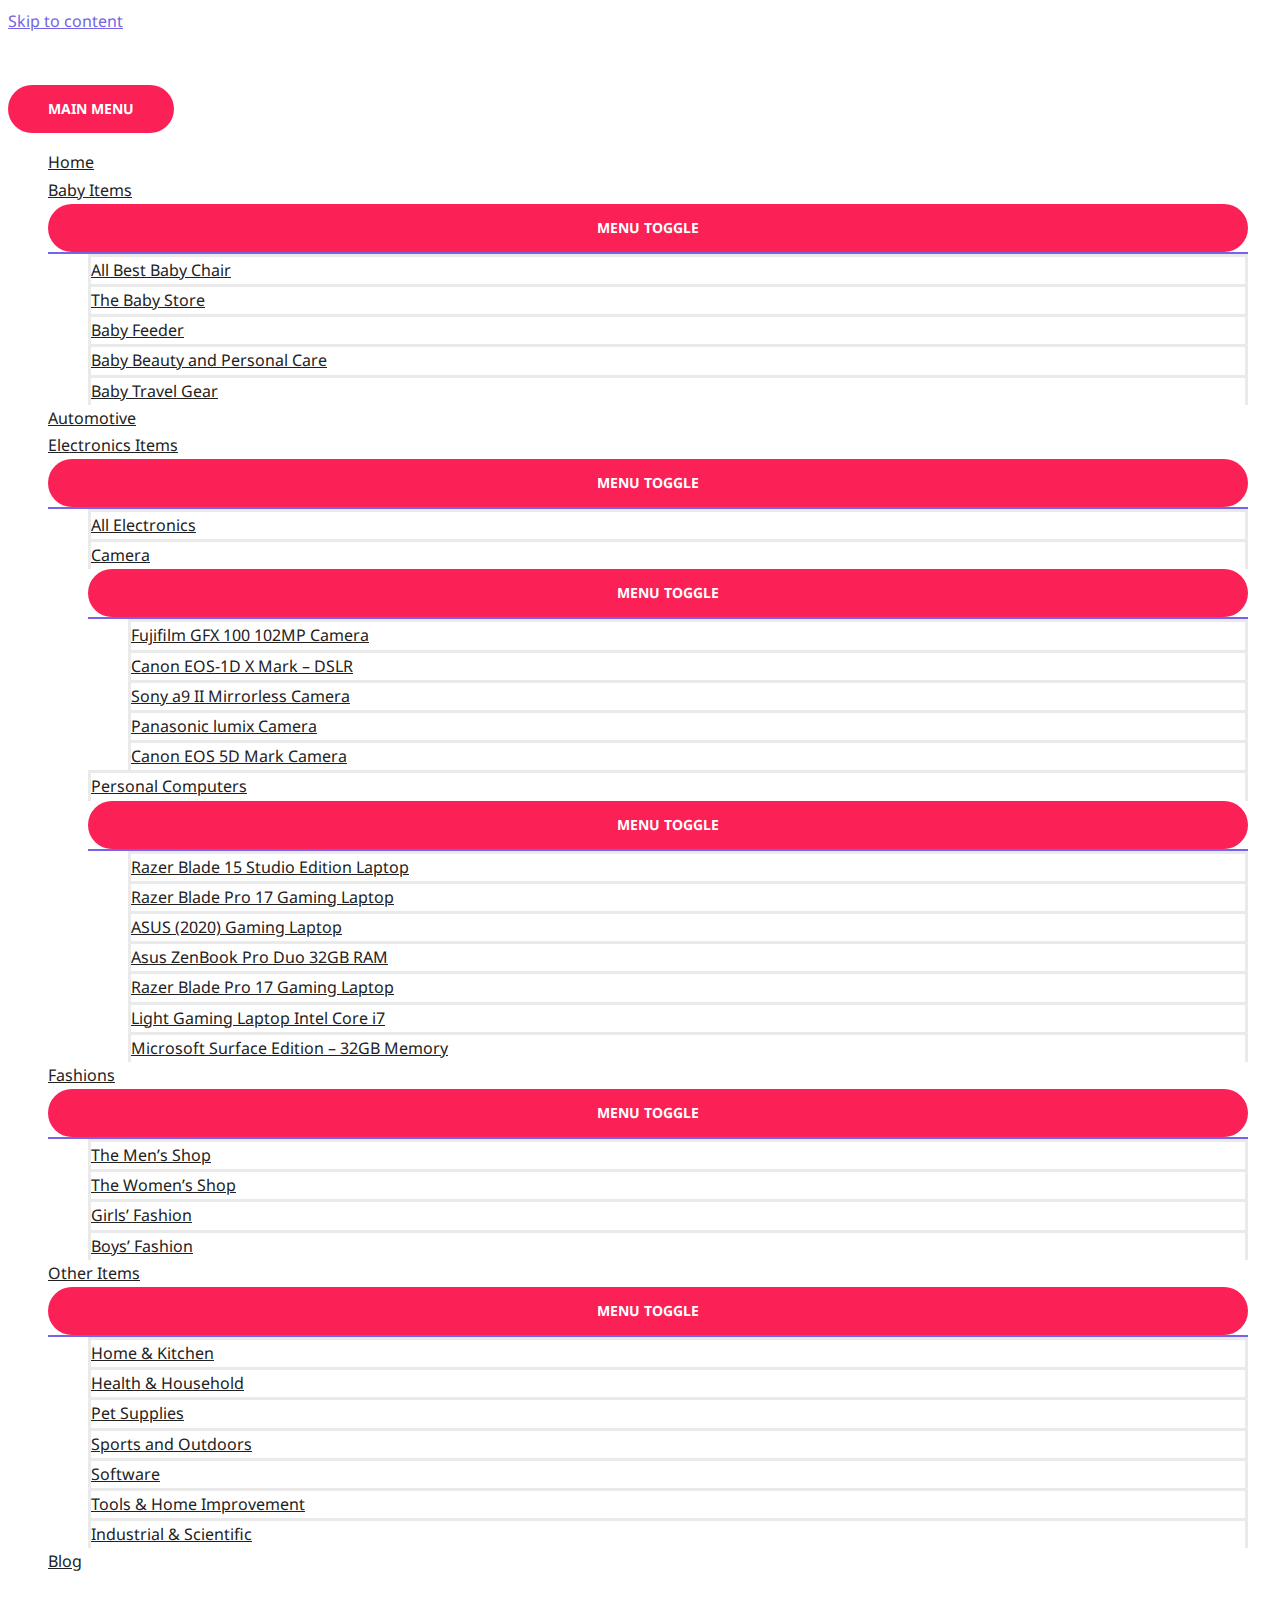
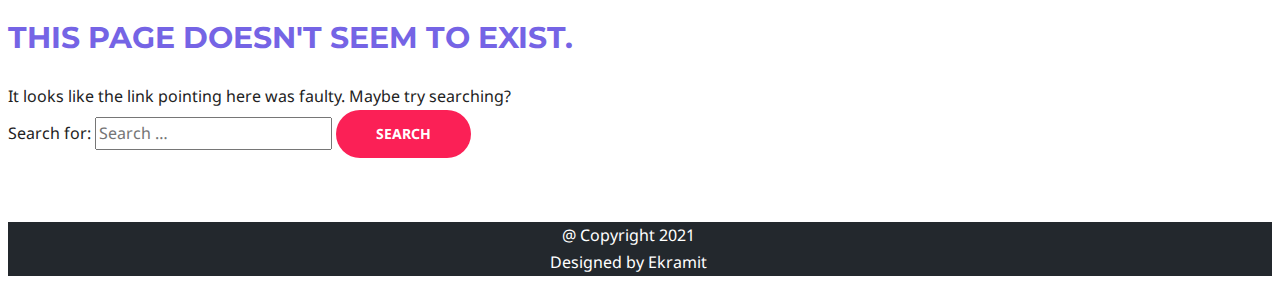
<file: assets/owlcarousel/css/grabbing.html>
<!DOCTYPE html>
<html lang="en-US">
<head>
<meta charset="UTF-8">
<meta name="viewport" content="width=device-width, initial-scale=1">
<link rel="profile" href="https://gmpg.org/xfn/11">

<meta name='robots' content='noindex, follow' />

	<!-- This site is optimized with the Yoast SEO plugin v15.9.2 - https://yoast.com/wordpress/plugins/seo/ -->
	<title>Page not found - Best Amazon Baby Chair</title>
	<meta property="og:locale" content="en_US" />
	<meta property="og:title" content="Page not found - Best Amazon Baby Chair" />
	<meta property="og:site_name" content="Best Amazon Baby Chair" />
	<script type="application/ld+json" class="yoast-schema-graph">{"@context":"https://schema.org","@graph":[{"@type":"Organization","@id":"https://ekramit.net/#organization","name":"themeocean","url":"https://ekramit.net/","sameAs":["https://www.facebook.com/tmbootstraptemplates/"],"logo":{"@type":"ImageObject","@id":"https://ekramit.net/#logo","inLanguage":"en-US","url":"","caption":"themeocean"},"image":{"@id":"https://ekramit.net/#logo"}},{"@type":"WebSite","@id":"https://ekramit.net/#website","url":"https://ekramit.net/","name":"Best Amazon Baby Chair","description":"","publisher":{"@id":"https://ekramit.net/#organization"},"potentialAction":[{"@type":"SearchAction","target":"https://ekramit.net/?s={search_term_string}","query-input":"required name=search_term_string"}],"inLanguage":"en-US"}]}</script>
	<!-- / Yoast SEO plugin. -->


<link rel='dns-prefetch' href='//fonts.googleapis.com' />
<link rel='dns-prefetch' href='//s.w.org' />
<link rel='dns-prefetch' href='//c0.wp.com' />
<link rel="alternate" type="application/rss+xml" title="Best Amazon Baby Chair &raquo; Feed" href="https://ekramit.net/feed/" />
<link rel="alternate" type="application/rss+xml" title="Best Amazon Baby Chair &raquo; Comments Feed" href="https://ekramit.net/comments/feed/" />
<link rel='stylesheet' id='astra-theme-css-css'  href='https://ekramit.net/wp-content/themes/astra/assets/css/minified/style.min.css?ver=3.1.2' media='all' />
<style id='astra-theme-css-inline-css'>
html{font-size:100%;}a,.page-title{color:#7564e5;}a:hover,a:focus{color:#fb2056;}body,button,input,select,textarea,.ast-button,.ast-custom-button{font-family:'Noto Sans',sans-serif;font-weight:400;font-size:16px;font-size:1rem;line-height:1.7;}blockquote{color:#000000;}h1,.entry-content h1,h2,.entry-content h2,h3,.entry-content h3,h4,.entry-content h4,h5,.entry-content h5,h6,.entry-content h6,.site-title,.site-title a{font-family:'Montserrat',sans-serif;font-weight:700;}.site-title{font-size:22px;font-size:1.375rem;}header .custom-logo-link img{max-width:275px;}.astra-logo-svg{width:275px;}.ast-archive-description .ast-archive-title{font-size:40px;font-size:2.5rem;}.site-header .site-description{font-size:15px;font-size:0.9375rem;}.entry-title{font-size:30px;font-size:1.875rem;}h1,.entry-content h1{font-size:64px;font-size:4rem;font-family:'Montserrat',sans-serif;text-transform:uppercase;}h2,.entry-content h2{font-size:40px;font-size:2.5rem;font-family:'Montserrat',sans-serif;line-height:1.4;text-transform:uppercase;}h3,.entry-content h3{font-size:24px;font-size:1.5rem;font-family:'Montserrat',sans-serif;}h4,.entry-content h4{font-size:20px;font-size:1.25rem;}h5,.entry-content h5{font-size:18px;font-size:1.125rem;}h6,.entry-content h6{font-size:15px;font-size:0.9375rem;}.ast-single-post .entry-title,.page-title{font-size:30px;font-size:1.875rem;}::selection{background-color:#7564e5;color:#ffffff;}body,h1,.entry-title a,.entry-content h1,h2,.entry-content h2,h3,.entry-content h3,h4,.entry-content h4,h5,.entry-content h5,h6,.entry-content h6{color:#222222;}.tagcloud a:hover,.tagcloud a:focus,.tagcloud a.current-item{color:#ffffff;border-color:#7564e5;background-color:#7564e5;}input:focus,input[type="text"]:focus,input[type="email"]:focus,input[type="url"]:focus,input[type="password"]:focus,input[type="reset"]:focus,input[type="search"]:focus,textarea:focus{border-color:#7564e5;}input[type="radio"]:checked,input[type=reset],input[type="checkbox"]:checked,input[type="checkbox"]:hover:checked,input[type="checkbox"]:focus:checked,input[type=range]::-webkit-slider-thumb{border-color:#7564e5;background-color:#7564e5;box-shadow:none;}.site-footer a:hover + .post-count,.site-footer a:focus + .post-count{background:#7564e5;border-color:#7564e5;}.single .nav-links .nav-previous,.single .nav-links .nav-next{color:#7564e5;}.entry-meta,.entry-meta *{line-height:1.45;color:#7564e5;}.entry-meta a:hover,.entry-meta a:hover *,.entry-meta a:focus,.entry-meta a:focus *,.page-links > .page-link,.page-links .page-link:hover,.post-navigation a:hover{color:#fb2056;}.widget-title{font-size:22px;font-size:1.375rem;color:#222222;}#cat option,.secondary .calendar_wrap thead a,.secondary .calendar_wrap thead a:visited{color:#7564e5;}.secondary .calendar_wrap #today,.ast-progress-val span{background:#7564e5;}.secondary a:hover + .post-count,.secondary a:focus + .post-count{background:#7564e5;border-color:#7564e5;}.calendar_wrap #today > a{color:#ffffff;}.page-links .page-link,.single .post-navigation a{color:#7564e5;}.main-header-menu .menu-link,.ast-header-custom-item a{color:#222222;}.main-header-menu .menu-item:hover > .menu-link,.main-header-menu .menu-item:hover > .ast-menu-toggle,.main-header-menu .ast-masthead-custom-menu-items a:hover,.main-header-menu .menu-item.focus > .menu-link,.main-header-menu .menu-item.focus > .ast-menu-toggle,.main-header-menu .current-menu-item > .menu-link,.main-header-menu .current-menu-ancestor > .menu-link,.main-header-menu .current-menu-item > .ast-menu-toggle,.main-header-menu .current-menu-ancestor > .ast-menu-toggle{color:#7564e5;}.ast-header-break-point .ast-mobile-menu-buttons-minimal.menu-toggle{background:transparent;color:#fb2056;}.ast-header-break-point .ast-mobile-menu-buttons-outline.menu-toggle{background:transparent;border:1px solid #fb2056;color:#fb2056;}.ast-header-break-point .ast-mobile-menu-buttons-fill.menu-toggle{background:#fb2056;color:#ffffff;}.ast-small-footer{color:#ffffff;}.ast-small-footer > .ast-footer-overlay{background-color:#23282d;;}.ast-small-footer a{color:#fb2056;}.ast-small-footer a:hover{color:#fb2056;}.footer-adv .footer-adv-overlay{border-top-style:solid;border-top-color:#7a7a7a;}.wp-block-buttons.aligncenter{justify-content:center;}@media (max-width:782px){.entry-content .wp-block-columns .wp-block-column{margin-left:0px;}}@media (max-width:921px){.ast-separate-container .ast-article-post,.ast-separate-container .ast-article-single{padding:1.5em 2.14em;}.ast-separate-container #primary,.ast-separate-container #secondary{padding:1.5em 0;}#primary,#secondary{padding:1.5em 0;margin:0;}.ast-left-sidebar #content > .ast-container{display:flex;flex-direction:column-reverse;width:100%;}.ast-author-box img.avatar{margin:20px 0 0 0;}}@media (max-width:921px){.ast-right-sidebar #primary{padding-right:0;}}@media (min-width:922px){.ast-separate-container.ast-right-sidebar #primary,.ast-separate-container.ast-left-sidebar #primary{border:0;}.search-no-results.ast-separate-container #primary{margin-bottom:4em;}}.ast-404-layout-1 .ast-404-text{font-size:200px;font-size:12.5rem;}@media (min-width:922px){.error404.ast-separate-container #primary{margin-bottom:4em;}}@media (max-width:920px){.ast-404-layout-1 .ast-404-text{font-size:100px;font-size:6.25rem;}}@media (min-width:922px){.ast-right-sidebar #primary{border-right:1px solid #eee;}.ast-left-sidebar #primary{border-left:1px solid #eee;}}.elementor-button-wrapper .elementor-button{border-style:solid;border-top-width:0;border-right-width:0;border-left-width:0;border-bottom-width:0;}body .elementor-button.elementor-size-sm,body .elementor-button.elementor-size-xs,body .elementor-button.elementor-size-md,body .elementor-button.elementor-size-lg,body .elementor-button.elementor-size-xl,body .elementor-button{border-radius:30px;padding-top:17px;padding-right:40px;padding-bottom:17px;padding-left:40px;}.elementor-button-wrapper .elementor-button{border-color:#fb2056;background-color:#fb2056;}.elementor-button-wrapper .elementor-button:hover,.elementor-button-wrapper .elementor-button:focus{color:#ffffff;background-color:#fb2056;border-color:#fb2056;}.wp-block-button .wp-block-button__link,.elementor-button-wrapper .elementor-button,.elementor-button-wrapper .elementor-button:visited{color:#ffffff;}.elementor-button-wrapper .elementor-button{font-family:inherit;font-weight:700;line-height:1;text-transform:uppercase;}body .elementor-button.elementor-size-sm,body .elementor-button.elementor-size-xs,body .elementor-button.elementor-size-md,body .elementor-button.elementor-size-lg,body .elementor-button.elementor-size-xl,body .elementor-button{font-size:14px;font-size:0.875rem;}.wp-block-button .wp-block-button__link{border-style:solid;border-top-width:0;border-right-width:0;border-left-width:0;border-bottom-width:0;border-color:#fb2056;background-color:#fb2056;color:#ffffff;font-family:inherit;font-weight:700;line-height:1;text-transform:uppercase;font-size:14px;font-size:0.875rem;border-radius:30px;padding-top:17px;padding-right:40px;padding-bottom:17px;padding-left:40px;}.wp-block-button .wp-block-button__link:hover,.wp-block-button .wp-block-button__link:focus{color:#ffffff;background-color:#fb2056;border-color:#fb2056;}.elementor-widget-heading h2.elementor-heading-title{line-height:1.4;}.menu-toggle,button,.ast-button,.ast-custom-button,.button,input#submit,input[type="button"],input[type="submit"],input[type="reset"]{border-style:solid;border-top-width:0;border-right-width:0;border-left-width:0;border-bottom-width:0;color:#ffffff;border-color:#fb2056;background-color:#fb2056;border-radius:30px;padding-top:17px;padding-right:40px;padding-bottom:17px;padding-left:40px;font-family:inherit;font-weight:700;font-size:14px;font-size:0.875rem;line-height:1;text-transform:uppercase;}button:focus,.menu-toggle:hover,button:hover,.ast-button:hover,.ast-custom-button:hover .button:hover,.ast-custom-button:hover ,input[type=reset]:hover,input[type=reset]:focus,input#submit:hover,input#submit:focus,input[type="button"]:hover,input[type="button"]:focus,input[type="submit"]:hover,input[type="submit"]:focus{color:#ffffff;background-color:#fb2056;border-color:#fb2056;}@media (min-width:921px){.ast-container{max-width:100%;}}@media (min-width:544px){.ast-container{max-width:100%;}}@media (max-width:544px){.ast-separate-container .ast-article-post,.ast-separate-container .ast-article-single{padding:1.5em 1em;}.ast-separate-container #content .ast-container{padding-left:0.54em;padding-right:0.54em;}.ast-separate-container .ast-archive-description{padding:1.5em 1em;}.ast-search-menu-icon.ast-dropdown-active .search-field{width:170px;}}@media (max-width:921px){.ast-mobile-header-stack .main-header-bar .ast-search-menu-icon{display:inline-block;}.ast-header-break-point.ast-header-custom-item-outside .ast-mobile-header-stack .main-header-bar .ast-search-icon{margin:0;}}@media (max-width:921px){.ast-archive-description .ast-archive-title{font-size:40px;}.entry-title{font-size:30px;}h1,.entry-content h1{font-size:44px;}h2,.entry-content h2{font-size:32px;}h3,.entry-content h3{font-size:20px;}.ast-single-post .entry-title,.page-title{font-size:30px;}}@media (max-width:544px){.widget-title{font-size:21px;font-size:1.4rem;}body,button,input,select,textarea,.ast-button,.ast-custom-button{font-size:15px;font-size:0.9375rem;}#secondary,#secondary button,#secondary input,#secondary select,#secondary textarea{font-size:15px;font-size:0.9375rem;}.site-title{font-size:20px;font-size:1.25rem;}.ast-archive-description .ast-archive-title{font-size:40px;}.site-header .site-description{font-size:14px;font-size:0.875rem;}.entry-title{font-size:30px;}h1,.entry-content h1{font-size:30px;}h2,.entry-content h2{font-size:24px;}h3,.entry-content h3{font-size:20px;}h4,.entry-content h4{font-size:19px;font-size:1.1875rem;}h5,.entry-content h5{font-size:16px;font-size:1rem;}h6,.entry-content h6{font-size:15px;font-size:0.9375rem;}.ast-single-post .entry-title,.page-title{font-size:30px;}.ast-header-break-point .site-branding img,.ast-header-break-point .custom-logo-link img{max-width:100px;}.astra-logo-svg{width:100px;}.ast-header-break-point .site-logo-img .custom-mobile-logo-link img{max-width:100px;}}@media (max-width:921px){html{font-size:91.2%;}}@media (max-width:544px){html{font-size:100%;}}@media (min-width:922px){.ast-container{max-width:1240px;}}@font-face {font-family: "Astra";src: url(https://ekramit.net/wp-content/themes/astra/assets/fonts/astra.woff) format("woff"),url(https://ekramit.net/wp-content/themes/astra/assets/fonts/astra.ttf) format("truetype"),url(https://ekramit.net/wp-content/themes/astra/assets/fonts/astra.svg#astra) format("svg");font-weight: normal;font-style: normal;font-display: fallback;}@media (max-width:921px) {.main-header-bar .main-header-bar-navigation{display:none;}}.ast-desktop .main-header-menu.submenu-with-border .sub-menu,.ast-desktop .main-header-menu.submenu-with-border .astra-full-megamenu-wrapper{border-color:#7564e5;}.ast-desktop .main-header-menu.submenu-with-border .sub-menu{border-top-width:2px;border-right-width:0px;border-left-width:0px;border-bottom-width:0px;border-style:solid;}.ast-desktop .main-header-menu.submenu-with-border .sub-menu .sub-menu{top:-2px;}.ast-desktop .main-header-menu.submenu-with-border .sub-menu .menu-link,.ast-desktop .main-header-menu.submenu-with-border .children .menu-link{border-bottom-width:0px;border-style:solid;border-color:#eaeaea;}@media (min-width:922px){.main-header-menu .sub-menu .menu-item.ast-left-align-sub-menu:hover > .sub-menu,.main-header-menu .sub-menu .menu-item.ast-left-align-sub-menu.focus > .sub-menu{margin-left:-0px;}}.ast-small-footer{border-top-style:solid;border-top-width:0;border-top-color:#7a7a7a;}.ast-small-footer-wrap{text-align:center;}.ast-breadcrumbs .trail-browse,.ast-breadcrumbs .trail-items,.ast-breadcrumbs .trail-items li{display:inline-block;margin:0;padding:0;border:none;background:inherit;text-indent:0;}.ast-breadcrumbs .trail-browse{font-size:inherit;font-style:inherit;font-weight:inherit;color:inherit;}.ast-breadcrumbs .trail-items{list-style:none;}.trail-items li::after{padding:0 0.3em;content:"\00bb";}.trail-items li:last-of-type::after{display:none;}h1,.entry-content h1,h2,.entry-content h2,h3,.entry-content h3,h4,.entry-content h4,h5,.entry-content h5,h6,.entry-content h6{color:#222222;}.ast-header-break-point .main-header-bar{border-bottom-width:0;}@media (min-width:922px){.main-header-bar{border-bottom-width:0;}}.ast-safari-browser-less-than-11 .main-header-menu .menu-item, .ast-safari-browser-less-than-11 .main-header-bar .ast-masthead-custom-menu-items{display:block;}.main-header-menu .menu-item, .main-header-bar .ast-masthead-custom-menu-items{-js-display:flex;display:flex;-webkit-box-pack:center;-webkit-justify-content:center;-moz-box-pack:center;-ms-flex-pack:center;justify-content:center;-webkit-box-orient:vertical;-webkit-box-direction:normal;-webkit-flex-direction:column;-moz-box-orient:vertical;-moz-box-direction:normal;-ms-flex-direction:column;flex-direction:column;}.main-header-menu > .menu-item > .menu-link{height:100%;-webkit-box-align:center;-webkit-align-items:center;-moz-box-align:center;-ms-flex-align:center;align-items:center;-js-display:flex;display:flex;}.ast-primary-menu-disabled .main-header-bar .ast-masthead-custom-menu-items{flex:unset;}.header-main-layout-1 .ast-flex.main-header-container, .header-main-layout-3 .ast-flex.main-header-container{-webkit-align-content:center;-ms-flex-line-pack:center;align-content:center;-webkit-box-align:center;-webkit-align-items:center;-moz-box-align:center;-ms-flex-align:center;align-items:center;}
</style>
<link rel='stylesheet' id='astra-google-fonts-css'  href='//fonts.googleapis.com/css?family=Noto+Sans%3A400%2C700%7CMontserrat%3A700%2C&#038;display=fallback&#038;ver=3.1.2' media='all' />
<link rel='stylesheet' id='astra-menu-animation-css'  href='https://ekramit.net/wp-content/themes/astra/assets/css/minified/menu-animation.min.css?ver=3.1.2' media='all' />
<link rel='stylesheet' id='wp-block-library-css'  href='https://c0.wp.com/c/5.7/wp-includes/css/dist/block-library/style.min.css' media='all' />
<style id='wp-block-library-inline-css'>
.has-text-align-justify{text-align:justify;}
</style>
<link rel='stylesheet' id='forget-about-shortcode-buttons-css'  href='https://ekramit.net/wp-content/plugins/forget-about-shortcode-buttons/public/css/button-styles.css?ver=2.1.2' media='all' />
<link rel='stylesheet' id='jetpack_css-css'  href='https://c0.wp.com/p/jetpack/9.5/css/jetpack.css' media='all' />
<!--[if IE]>
<script src='https://ekramit.net/wp-content/themes/astra/assets/js/minified/flexibility.min.js?ver=3.1.2' id='astra-flexibility-js'></script>
<script id='astra-flexibility-js-after'>
flexibility(document.documentElement);
</script>
<![endif]-->
<script src='https://c0.wp.com/c/5.7/wp-includes/js/jquery/jquery.min.js' id='jquery-core-js'></script>
<script src='https://c0.wp.com/c/5.7/wp-includes/js/jquery/jquery-migrate.min.js' id='jquery-migrate-js'></script>
<link rel="https://api.w.org/" href="https://ekramit.net/wp-json/" /><link rel="EditURI" type="application/rsd+xml" title="RSD" href="https://ekramit.net/xmlrpc.php?rsd" />
<link rel="wlwmanifest" type="application/wlwmanifest+xml" href="https://ekramit.net/wp-includes/wlwmanifest.xml" /> 
<meta name="generator" content="WordPress 5.7" />
		<script>
			document.documentElement.className = document.documentElement.className.replace( 'no-js', 'js' );
		</script>
				<style>
			.no-js img.lazyload { display: none; }
			figure.wp-block-image img.lazyloading { min-width: 150px; }
							.lazyload, .lazyloading { opacity: 0; }
				.lazyloaded {
					opacity: 1;
					transition: opacity 400ms;
					transition-delay: 0ms;
				}
					</style>
		<style type='text/css'>img#wpstats{display:none}</style></head>

<body data-rsssl=1 itemtype='https://schema.org/WebPage' itemscope='itemscope' class="error404 wp-custom-logo ast-desktop ast-separate-container ast-two-container ast-no-sidebar astra-3.1.2 ast-header-custom-item-inside ast-replace-site-logo-transparent ast-inherit-site-logo-transparent elementor-default elementor-kit-442">
<div 
class="hfeed site" id="page">
	<a class="skip-link screen-reader-text" href="#content">Skip to content</a>
			<header
		class="site-header ast-primary-submenu-animation-fade header-main-layout-1 ast-primary-menu-enabled ast-menu-toggle-icon ast-mobile-header-inline" id="masthead" itemtype="https://schema.org/WPHeader" itemscope="itemscope" itemid="#masthead"		>
			
<div class="main-header-bar-wrap">
	<div class="main-header-bar">
				<div class="ast-container">

			<div class="ast-flex main-header-container">
				
		<div class="site-branding">
			<div
			class="ast-site-identity" itemtype="https://schema.org/Organization" itemscope="itemscope"			>
				<span class="site-logo-img"><a href="https://ekramit.net/" class="custom-logo-link" rel="home" data-wpel-link="internal"><img width="175" height="42"   alt="Best Amazon Baby Chair" data-srcset="https://ekramit.net/wp-content/uploads/2020/08/cropped-logo-ekramit.png 1x, https://ekramit.net/wp-content/uploads/2020/08/logo-ekramit.png 2x" data-src="https://ekramit.net/wp-content/uploads/2020/08/cropped-logo-ekramit.png" class="custom-logo lazyload" src="[data-uri]" /><noscript><img width="175" height="42" src="https://ekramit.net/wp-content/uploads/2020/08/cropped-logo-ekramit.png" class="custom-logo" alt="Best Amazon Baby Chair" srcset="https://ekramit.net/wp-content/uploads/2020/08/cropped-logo-ekramit.png 1x, https://ekramit.net/wp-content/uploads/2020/08/logo-ekramit.png 2x" /></noscript></a></span>			</div>
		</div>

		<!-- .site-branding -->
				<div class="ast-mobile-menu-buttons">

			
					<div class="ast-button-wrap">
			<button type="button" class="menu-toggle main-header-menu-toggle  ast-mobile-menu-buttons-fill "  aria-controls='primary-menu' aria-expanded='false'>
				<span class="screen-reader-text">Main Menu</span>
				<span class="menu-toggle-icon"></span>
							</button>
		</div>
			
			
		</div>
			<div class="ast-main-header-bar-alignment"><div class="main-header-bar-navigation"><nav class="ast-flex-grow-1 navigation-accessibility" id="site-navigation" aria-label="Site Navigation" itemtype="https://schema.org/SiteNavigationElement" itemscope="itemscope"><div class="main-navigation"><ul id="primary-menu" class="main-header-menu ast-nav-menu ast-flex ast-justify-content-flex-end  submenu-with-border astra-menu-animation-fade "><li id="menu-item-1713" class="menu-item menu-item-type-post_type menu-item-object-page menu-item-home menu-item-1713"><a href="https://ekramit.net/" class="menu-link" data-wpel-link="internal">Home</a></li>
<li id="menu-item-1598" class="menu-item menu-item-type-custom menu-item-object-custom menu-item-has-children menu-item-1598"><a href="#" class="menu-link">Baby Items</a><button class="ast-menu-toggle" aria-expanded="false"><span class="screen-reader-text">Menu Toggle</span></button>
<ul class="sub-menu">
	<li id="menu-item-1561" class="menu-item menu-item-type-custom menu-item-object-custom menu-item-1561"><a href="https://ekramit.net/out/baby-chair" class="menu-link" data-wpel-link="internal">All Best Baby Chair</a></li>
	<li id="menu-item-1597" class="menu-item menu-item-type-custom menu-item-object-custom menu-item-1597"><a href="https://ekramit.net/out/baby-store" class="menu-link" data-wpel-link="internal">The Baby Store</a></li>
	<li id="menu-item-1662" class="menu-item menu-item-type-custom menu-item-object-custom menu-item-1662"><a href="https://ekramit.net/out/baby-feeder" class="menu-link" data-wpel-link="internal">Baby Feeder</a></li>
	<li id="menu-item-1596" class="menu-item menu-item-type-custom menu-item-object-custom menu-item-1596"><a href="https://ekramit.net/out/beauty-personal-care" class="menu-link" data-wpel-link="internal">Baby Beauty and Personal Care</a></li>
	<li id="menu-item-1664" class="menu-item menu-item-type-custom menu-item-object-custom menu-item-1664"><a href="https://ekramit.net/out/baby-travel-gear" class="menu-link" data-wpel-link="internal">Baby Travel Gear</a></li>
</ul>
</li>
<li id="menu-item-1563" class="menu-item menu-item-type-custom menu-item-object-custom menu-item-1563"><a href="https://ekramit.net/out/automotive" class="menu-link" data-wpel-link="internal">Automotive</a></li>
<li id="menu-item-1569" class="menu-item menu-item-type-custom menu-item-object-custom menu-item-has-children menu-item-1569"><a href="#" class="menu-link">Electronics Items</a><button class="ast-menu-toggle" aria-expanded="false"><span class="screen-reader-text">Menu Toggle</span></button>
<ul class="sub-menu">
	<li id="menu-item-1565" class="menu-item menu-item-type-custom menu-item-object-custom menu-item-1565"><a href="https://ekramit.net/out/electronics" class="menu-link" data-wpel-link="internal">All Electronics</a></li>
	<li id="menu-item-1568" class="menu-item menu-item-type-custom menu-item-object-custom menu-item-has-children menu-item-1568"><a href="#" class="menu-link">Camera</a><button class="ast-menu-toggle" aria-expanded="false"><span class="screen-reader-text">Menu Toggle</span></button>
	<ul class="sub-menu">
		<li id="menu-item-1567" class="menu-item menu-item-type-custom menu-item-object-custom menu-item-1567"><a href="https://ekramit.net/out/fujifilm" class="menu-link" data-wpel-link="internal">Fujifilm GFX 100 102MP  Camera</a></li>
		<li id="menu-item-1571" class="menu-item menu-item-type-custom menu-item-object-custom menu-item-1571"><a href="https://ekramit.net/out/canon-camera" class="menu-link" data-wpel-link="internal">Canon EOS-1D X Mark &#8211; DSLR</a></li>
		<li id="menu-item-1572" class="menu-item menu-item-type-custom menu-item-object-custom menu-item-1572"><a href="https://ekramit.net/out/sony-a9" class="menu-link" data-wpel-link="internal">Sony a9 II Mirrorless Camera</a></li>
		<li id="menu-item-1573" class="menu-item menu-item-type-custom menu-item-object-custom menu-item-1573"><a href="https://ekramit.net/out/panasonic-camera" class="menu-link" data-wpel-link="internal">Panasonic lumix Camera</a></li>
		<li id="menu-item-1574" class="menu-item menu-item-type-custom menu-item-object-custom menu-item-1574"><a href="https://ekramit.net/out/canon-mark-camera" class="menu-link" data-wpel-link="internal">Canon EOS 5D Mark Camera</a></li>
	</ul>
</li>
	<li id="menu-item-1575" class="menu-item menu-item-type-custom menu-item-object-custom menu-item-has-children menu-item-1575"><a href="#" class="menu-link">Personal Computers</a><button class="ast-menu-toggle" aria-expanded="false"><span class="screen-reader-text">Menu Toggle</span></button>
	<ul class="sub-menu">
		<li id="menu-item-1576" class="menu-item menu-item-type-custom menu-item-object-custom menu-item-1576"><a href="https://ekramit.net/out/razer-blade-laptop" class="menu-link" data-wpel-link="internal">Razer Blade 15 Studio Edition Laptop</a></li>
		<li id="menu-item-1577" class="menu-item menu-item-type-custom menu-item-object-custom menu-item-1577"><a href="https://ekramit.net/out/razer-blade-pro-gaming-laptop" class="menu-link" data-wpel-link="internal">Razer Blade Pro 17 Gaming Laptop</a></li>
		<li id="menu-item-1579" class="menu-item menu-item-type-custom menu-item-object-custom menu-item-1579"><a href="https://ekramit.net/out/asus-gaming-laptop" class="menu-link" data-wpel-link="internal">ASUS (2020) Gaming Laptop</a></li>
		<li id="menu-item-1578" class="menu-item menu-item-type-custom menu-item-object-custom menu-item-1578"><a href="https://ekramit.net/out/asus-zenbook-pro-duo-32gb-ram" class="menu-link" data-wpel-link="internal">Asus ZenBook Pro Duo 32GB RAM</a></li>
		<li id="menu-item-1581" class="menu-item menu-item-type-custom menu-item-object-custom menu-item-1581"><a href="https://ekramit.net/out/razer-blade-pro-17-gaming-laptop" class="menu-link" data-wpel-link="internal">Razer Blade Pro 17 Gaming Laptop</a></li>
		<li id="menu-item-1582" class="menu-item menu-item-type-custom menu-item-object-custom menu-item-1582"><a href="https://ekramit.net/out/light-gaming-laptop-intel-core-i7" class="menu-link" data-wpel-link="internal">Light Gaming Laptop Intel Core i7</a></li>
		<li id="menu-item-1580" class="menu-item menu-item-type-custom menu-item-object-custom menu-item-1580"><a href="https://ekramit.net/out/microsoft-surface-edition-32gb-memory" class="menu-link" data-wpel-link="internal">Microsoft Surface Edition &#8211; 32GB Memory</a></li>
	</ul>
</li>
</ul>
</li>
<li id="menu-item-1584" class="menu-item menu-item-type-custom menu-item-object-custom menu-item-has-children menu-item-1584"><a href="#" class="menu-link">Fashions</a><button class="ast-menu-toggle" aria-expanded="false"><span class="screen-reader-text">Menu Toggle</span></button>
<ul class="sub-menu">
	<li id="menu-item-1585" class="menu-item menu-item-type-custom menu-item-object-custom menu-item-1585"><a href="https://ekramit.net/out/mens-shop" class="menu-link" data-wpel-link="internal">The Men&#8217;s Shop</a></li>
	<li id="menu-item-1583" class="menu-item menu-item-type-custom menu-item-object-custom menu-item-1583"><a href="https://ekramit.net/out/women-shop" class="menu-link" data-wpel-link="internal">The Women&#8217;s Shop</a></li>
	<li id="menu-item-1587" class="menu-item menu-item-type-custom menu-item-object-custom menu-item-1587"><a href="https://ekramit.net/out/girl-shop" class="menu-link" data-wpel-link="internal">Girls&#8217; Fashion</a></li>
	<li id="menu-item-1586" class="menu-item menu-item-type-custom menu-item-object-custom menu-item-1586"><a href="https://ekramit.net/out/boys-shop" class="menu-link" data-wpel-link="internal">Boys&#8217; Fashion</a></li>
</ul>
</li>
<li id="menu-item-1588" class="menu-item menu-item-type-custom menu-item-object-custom menu-item-has-children menu-item-1588"><a href="#" class="menu-link">Other Items</a><button class="ast-menu-toggle" aria-expanded="false"><span class="screen-reader-text">Menu Toggle</span></button>
<ul class="sub-menu">
	<li id="menu-item-1590" class="menu-item menu-item-type-custom menu-item-object-custom menu-item-1590"><a href="https://ekramit.net/out/home-kitchen" class="menu-link" data-wpel-link="internal">Home &#038; Kitchen</a></li>
	<li id="menu-item-1589" class="menu-item menu-item-type-custom menu-item-object-custom menu-item-1589"><a href="https://ekramit.net/out/health-household" class="menu-link" data-wpel-link="internal">Health &#038; Household</a></li>
	<li id="menu-item-1592" class="menu-item menu-item-type-custom menu-item-object-custom menu-item-1592"><a href="https://ekramit.net/out/pet-supplies" class="menu-link" data-wpel-link="internal">Pet Supplies</a></li>
	<li id="menu-item-1591" class="menu-item menu-item-type-custom menu-item-object-custom menu-item-1591"><a href="https://ekramit.net/out/sports-outdoors" class="menu-link" data-wpel-link="internal">Sports and Outdoors</a></li>
	<li id="menu-item-1593" class="menu-item menu-item-type-custom menu-item-object-custom menu-item-1593"><a href="https://ekramit.net/out/software" class="menu-link" data-wpel-link="internal">Software</a></li>
	<li id="menu-item-1594" class="menu-item menu-item-type-custom menu-item-object-custom menu-item-1594"><a href="https://ekramit.net/out/tools-home-improvement" class="menu-link" data-wpel-link="internal">Tools &#038; Home Improvement</a></li>
	<li id="menu-item-1595" class="menu-item menu-item-type-custom menu-item-object-custom menu-item-1595"><a href="https://ekramit.net/out/industrial-scientific" class="menu-link" data-wpel-link="internal">Industrial &#038; Scientific</a></li>
</ul>
</li>
<li id="menu-item-984" class="menu-item menu-item-type-post_type menu-item-object-page current_page_parent menu-item-984"><a href="https://ekramit.net/blog/" class="menu-link" data-wpel-link="internal">Blog</a></li>
</ul></div></nav></div></div>			</div><!-- Main Header Container -->
		</div><!-- ast-row -->
			</div> <!-- Main Header Bar -->
</div> <!-- Main Header Bar Wrap -->
		</header><!-- #masthead -->
			<div id="content" class="site-content">
		<div class="ast-container">
		

	<div id="primary" class="content-area primary">

		
		

<section class="error-404 not-found">

	
	<div class="ast-404-layout-1">

	<header class="page-header"><h1 class="page-title">This page doesn&#039;t seem to exist.</h1></header><!-- .page-header -->
	<div class="page-content">

		<div class="page-sub-title">
			It looks like the link pointing here was faulty. Maybe try searching?		</div>

		<div class="ast-404-search">
			<div class="widget widget_search"><form role="search" method="get" class="search-form" action="https://ekramit.net/">
				<label>
					<span class="screen-reader-text">Search for:</span>
					<input type="search" class="search-field" placeholder="Search &hellip;" value="" name="s" />
				</label>
				<input type="submit" class="search-submit" value="Search" />
			</form></div>		</div>

	</div><!-- .page-content -->
</div>

	
</section><!-- .error-404 -->

		

		
	</div><!-- #primary -->


	</div> <!-- ast-container -->
	</div><!-- #content -->

		<footer
		class="site-footer" id="colophon" itemtype="https://schema.org/WPFooter" itemscope="itemscope" itemid="#colophon"		>

			
			
<div class="ast-small-footer footer-sml-layout-1">
	<div class="ast-footer-overlay">
		<div class="ast-container">
			<div class="ast-small-footer-wrap" >
									<div class="ast-small-footer-section ast-small-footer-section-1" >
						@ Copyright 2021
					</div>
				
									<div class="ast-small-footer-section ast-small-footer-section-2" >
						Designed by Ekramit					</div>
				
			</div><!-- .ast-row .ast-small-footer-wrap -->
		</div><!-- .ast-container -->
	</div><!-- .ast-footer-overlay -->
</div><!-- .ast-small-footer-->

			
		</footer><!-- #colophon -->
			</div><!-- #page -->
<script id='astra-theme-js-js-extra'>
var astra = {"break_point":"921","isRtl":""};
</script>
<script src='https://ekramit.net/wp-content/themes/astra/assets/js/minified/style.min.js?ver=3.1.2' id='astra-theme-js-js'></script>
<script id='ta_main_js-js-extra'>
var thirsty_global_vars = {"home_url":"\/\/ekramit.net","ajax_url":"https:\/\/ekramit.net\/wp-admin\/admin-ajax.php","link_fixer_enabled":"yes","link_prefix":"out","link_prefixes":{"0":"recommends","3":"go","4":"out"},"post_id":"1756","enable_record_stats":"yes","enable_js_redirect":"yes","disable_thirstylink_class":""};
</script>
<script src='https://ekramit.net/wp-content/plugins/thirstyaffiliates/js/app/ta.js?ver=3.10.2' id='ta_main_js-js'></script>
<script src='https://ekramit.net/wp-content/plugins/wp-smushit/app/assets/js/smush-lazy-load.min.js?ver=3.8.3' id='smush-lazy-load-js'></script>
<script src='https://c0.wp.com/c/5.7/wp-includes/js/wp-embed.min.js' id='wp-embed-js'></script>
			<script>
			/(trident|msie)/i.test(navigator.userAgent)&&document.getElementById&&window.addEventListener&&window.addEventListener("hashchange",function(){var t,e=location.hash.substring(1);/^[A-z0-9_-]+$/.test(e)&&(t=document.getElementById(e))&&(/^(?:a|select|input|button|textarea)$/i.test(t.tagName)||(t.tabIndex=-1),t.focus())},!1);
			</script>
			<script src='https://stats.wp.com/e-202110.js' defer></script>
<script>
	_stq = window._stq || [];
	_stq.push([ 'view', {v:'ext',j:'1:9.5',blog:'158225294',post:'0',tz:'0',srv:'ekramit.net'} ]);
	_stq.push([ 'clickTrackerInit', '158225294', '0' ]);
</script>
	</body>
</html>

<!-- Page generated by LiteSpeed Cache 3.6.3 on 2021-03-14 08:35:10 -->
</file>
<file: assets/fonts/themify-icons.css>
@font-face {
	font-family: 'themify';
	src:url('themify9f24.eot?-fvbane');
	src:url('themifyd41d.eot?#iefix-fvbane') format('embedded-opentype'),
		url('themify9f24.woff?-fvbane') format('woff'),
		url('themify9f24.ttf?-fvbane') format('truetype'),
		url('themify9f24.svg?-fvbane#themify') format('svg');
	font-weight: normal;
	font-style: normal;
}

[class^="ti-"], [class*=" ti-"] {
	font-family: 'themify';
	speak: none;
	font-style: normal;
	font-weight: normal;
	font-variant: normal;
	text-transform: none;
	line-height: 1;

	/* Better Font Rendering =========== */
	-webkit-font-smoothing: antialiased;
	-moz-osx-font-smoothing: grayscale;
}

.ti-wand:before {
	content: "\e600";
}
.ti-volume:before {
	content: "\e601";
}
.ti-user:before {
	content: "\e602";
}
.ti-unlock:before {
	content: "\e603";
}
.ti-unlink:before {
	content: "\e604";
}
.ti-trash:before {
	content: "\e605";
}
.ti-thought:before {
	content: "\e606";
}
.ti-target:before {
	content: "\e607";
}
.ti-tag:before {
	content: "\e608";
}
.ti-tablet:before {
	content: "\e609";
}
.ti-star:before {
	content: "\e60a";
}
.ti-spray:before {
	content: "\e60b";
}
.ti-signal:before {
	content: "\e60c";
}
.ti-shopping-cart:before {
	content: "\e60d";
}
.ti-shopping-cart-full:before {
	content: "\e60e";
}
.ti-settings:before {
	content: "\e60f";
}
.ti-search:before {
	content: "\e610";
}
.ti-zoom-in:before {
	content: "\e611";
}
.ti-zoom-out:before {
	content: "\e612";
}
.ti-cut:before {
	content: "\e613";
}
.ti-ruler:before {
	content: "\e614";
}
.ti-ruler-pencil:before {
	content: "\e615";
}
.ti-ruler-alt:before {
	content: "\e616";
}
.ti-bookmark:before {
	content: "\e617";
}
.ti-bookmark-alt:before {
	content: "\e618";
}
.ti-reload:before {
	content: "\e619";
}
.ti-plus:before {
	content: "\e61a";
}
.ti-pin:before {
	content: "\e61b";
}
.ti-pencil:before {
	content: "\e61c";
}
.ti-pencil-alt:before {
	content: "\e61d";
}
.ti-paint-roller:before {
	content: "\e61e";
}
.ti-paint-bucket:before {
	content: "\e61f";
}
.ti-na:before {
	content: "\e620";
}
.ti-mobile:before {
	content: "\e621";
}
.ti-minus:before {
	content: "\e622";
}
.ti-medall:before {
	content: "\e623";
}
.ti-medall-alt:before {
	content: "\e624";
}
.ti-marker:before {
	content: "\e625";
}
.ti-marker-alt:before {
	content: "\e626";
}
.ti-arrow-up:before {
	content: "\e627";
}
.ti-arrow-right:before {
	content: "\e628";
}
.ti-arrow-left:before {
	content: "\e629";
}
.ti-arrow-down:before {
	content: "\e62a";
}
.ti-lock:before {
	content: "\e62b";
}
.ti-location-arrow:before {
	content: "\e62c";
}
.ti-link:before {
	content: "\e62d";
}
.ti-layout:before {
	content: "\e62e";
}
.ti-layers:before {
	content: "\e62f";
}
.ti-layers-alt:before {
	content: "\e630";
}
.ti-key:before {
	content: "\e631";
}
.ti-import:before {
	content: "\e632";
}
.ti-image:before {
	content: "\e633";
}
.ti-heart:before {
	content: "\e634";
}
.ti-heart-broken:before {
	content: "\e635";
}
.ti-hand-stop:before {
	content: "\e636";
}
.ti-hand-open:before {
	content: "\e637";
}
.ti-hand-drag:before {
	content: "\e638";
}
.ti-folder:before {
	content: "\e639";
}
.ti-flag:before {
	content: "\e63a";
}
.ti-flag-alt:before {
	content: "\e63b";
}
.ti-flag-alt-2:before {
	content: "\e63c";
}
.ti-eye:before {
	content: "\e63d";
}
.ti-export:before {
	content: "\e63e";
}
.ti-exchange-vertical:before {
	content: "\e63f";
}
.ti-desktop:before {
	content: "\e640";
}
.ti-cup:before {
	content: "\e641";
}
.ti-crown:before {
	content: "\e642";
}
.ti-comments:before {
	content: "\e643";
}
.ti-comment:before {
	content: "\e644";
}
.ti-comment-alt:before {
	content: "\e645";
}
.ti-close:before {
	content: "\e646";
}
.ti-clip:before {
	content: "\e647";
}
.ti-angle-up:before {
	content: "\e648";
}
.ti-angle-right:before {
	content: "\e649";
}
.ti-angle-left:before {
	content: "\e64a";
}
.ti-angle-down:before {
	content: "\e64b";
}
.ti-check:before {
	content: "\e64c";
}
.ti-check-box:before {
	content: "\e64d";
}
.ti-camera:before {
	content: "\e64e";
}
.ti-announcement:before {
	content: "\e64f";
}
.ti-brush:before {
	content: "\e650";
}
.ti-briefcase:before {
	content: "\e651";
}
.ti-bolt:before {
	content: "\e652";
}
.ti-bolt-alt:before {
	content: "\e653";
}
.ti-blackboard:before {
	content: "\e654";
}
.ti-bag:before {
	content: "\e655";
}
.ti-move:before {
	content: "\e656";
}
.ti-arrows-vertical:before {
	content: "\e657";
}
.ti-arrows-horizontal:before {
	content: "\e658";
}
.ti-fullscreen:before {
	content: "\e659";
}
.ti-arrow-top-right:before {
	content: "\e65a";
}
.ti-arrow-top-left:before {
	content: "\e65b";
}
.ti-arrow-circle-up:before {
	content: "\e65c";
}
.ti-arrow-circle-right:before {
	content: "\e65d";
}
.ti-arrow-circle-left:before {
	content: "\e65e";
}
.ti-arrow-circle-down:before {
	content: "\e65f";
}
.ti-angle-double-up:before {
	content: "\e660";
}
.ti-angle-double-right:before {
	content: "\e661";
}
.ti-angle-double-left:before {
	content: "\e662";
}
.ti-angle-double-down:before {
	content: "\e663";
}
.ti-zip:before {
	content: "\e664";
}
.ti-world:before {
	content: "\e665";
}
.ti-wheelchair:before {
	content: "\e666";
}
.ti-view-list:before {
	content: "\e667";
}
.ti-view-list-alt:before {
	content: "\e668";
}
.ti-view-grid:before {
	content: "\e669";
}
.ti-uppercase:before {
	content: "\e66a";
}
.ti-upload:before {
	content: "\e66b";
}
.ti-underline:before {
	content: "\e66c";
}
.ti-truck:before {
	content: "\e66d";
}
.ti-timer:before {
	content: "\e66e";
}
.ti-ticket:before {
	content: "\e66f";
}
.ti-thumb-up:before {
	content: "\e670";
}
.ti-thumb-down:before {
	content: "\e671";
}
.ti-text:before {
	content: "\e672";
}
.ti-stats-up:before {
	content: "\e673";
}
.ti-stats-down:before {
	content: "\e674";
}
.ti-split-v:before {
	content: "\e675";
}
.ti-split-h:before {
	content: "\e676";
}
.ti-smallcap:before {
	content: "\e677";
}
.ti-shine:before {
	content: "\e678";
}
.ti-shift-right:before {
	content: "\e679";
}
.ti-shift-left:before {
	content: "\e67a";
}
.ti-shield:before {
	content: "\e67b";
}
.ti-notepad:before {
	content: "\e67c";
}
.ti-server:before {
	content: "\e67d";
}
.ti-quote-right:before {
	content: "\e67e";
}
.ti-quote-left:before {
	content: "\e67f";
}
.ti-pulse:before {
	content: "\e680";
}
.ti-printer:before {
	content: "\e681";
}
.ti-power-off:before {
	content: "\e682";
}
.ti-plug:before {
	content: "\e683";
}
.ti-pie-chart:before {
	content: "\e684";
}
.ti-paragraph:before {
	content: "\e685";
}
.ti-panel:before {
	content: "\e686";
}
.ti-package:before {
	content: "\e687";
}
.ti-music:before {
	content: "\e688";
}
.ti-music-alt:before {
	content: "\e689";
}
.ti-mouse:before {
	content: "\e68a";
}
.ti-mouse-alt:before {
	content: "\e68b";
}
.ti-money:before {
	content: "\e68c";
}
.ti-microphone:before {
	content: "\e68d";
}
.ti-menu:before {
	content: "\e68e";
}
.ti-menu-alt:before {
	content: "\e68f";
}
.ti-map:before {
	content: "\e690";
}
.ti-map-alt:before {
	content: "\e691";
}
.ti-loop:before {
	content: "\e692";
}
.ti-location-pin:before {
	content: "\e693";
}
.ti-list:before {
	content: "\e694";
}
.ti-light-bulb:before {
	content: "\e695";
}
.ti-Italic:before {
	content: "\e696";
}
.ti-info:before {
	content: "\e697";
}
.ti-infinite:before {
	content: "\e698";
}
.ti-id-badge:before {
	content: "\e699";
}
.ti-hummer:before {
	content: "\e69a";
}
.ti-home:before {
	content: "\e69b";
}
.ti-help:before {
	content: "\e69c";
}
.ti-headphone:before {
	content: "\e69d";
}
.ti-harddrives:before {
	content: "\e69e";
}
.ti-harddrive:before {
	content: "\e69f";
}
.ti-gift:before {
	content: "\e6a0";
}
.ti-game:before {
	content: "\e6a1";
}
.ti-filter:before {
	content: "\e6a2";
}
.ti-files:before {
	content: "\e6a3";
}
.ti-file:before {
	content: "\e6a4";
}
.ti-eraser:before {
	content: "\e6a5";
}
.ti-envelope:before {
	content: "\e6a6";
}
.ti-download:before {
	content: "\e6a7";
}
.ti-direction:before {
	content: "\e6a8";
}
.ti-direction-alt:before {
	content: "\e6a9";
}
.ti-dashboard:before {
	content: "\e6aa";
}
.ti-control-stop:before {
	content: "\e6ab";
}
.ti-control-shuffle:before {
	content: "\e6ac";
}
.ti-control-play:before {
	content: "\e6ad";
}
.ti-control-pause:before {
	content: "\e6ae";
}
.ti-control-forward:before {
	content: "\e6af";
}
.ti-control-backward:before {
	content: "\e6b0";
}
.ti-cloud:before {
	content: "\e6b1";
}
.ti-cloud-up:before {
	content: "\e6b2";
}
.ti-cloud-down:before {
	content: "\e6b3";
}
.ti-clipboard:before {
	content: "\e6b4";
}
.ti-car:before {
	content: "\e6b5";
}
.ti-calendar:before {
	content: "\e6b6";
}
.ti-book:before {
	content: "\e6b7";
}
.ti-bell:before {
	content: "\e6b8";
}
.ti-basketball:before {
	content: "\e6b9";
}
.ti-bar-chart:before {
	content: "\e6ba";
}
.ti-bar-chart-alt:before {
	content: "\e6bb";
}
.ti-back-right:before {
	content: "\e6bc";
}
.ti-back-left:before {
	content: "\e6bd";
}
.ti-arrows-corner:before {
	content: "\e6be";
}
.ti-archive:before {
	content: "\e6bf";
}
.ti-anchor:before {
	content: "\e6c0";
}
.ti-align-right:before {
	content: "\e6c1";
}
.ti-align-left:before {
	content: "\e6c2";
}
.ti-align-justify:before {
	content: "\e6c3";
}
.ti-align-center:before {
	content: "\e6c4";
}
.ti-alert:before {
	content: "\e6c5";
}
.ti-alarm-clock:before {
	content: "\e6c6";
}
.ti-agenda:before {
	content: "\e6c7";
}
.ti-write:before {
	content: "\e6c8";
}
.ti-window:before {
	content: "\e6c9";
}
.ti-widgetized:before {
	content: "\e6ca";
}
.ti-widget:before {
	content: "\e6cb";
}
.ti-widget-alt:before {
	content: "\e6cc";
}
.ti-wallet:before {
	content: "\e6cd";
}
.ti-video-clapper:before {
	content: "\e6ce";
}
.ti-video-camera:before {
	content: "\e6cf";
}
.ti-vector:before {
	content: "\e6d0";
}
.ti-themify-logo:before {
	content: "\e6d1";
}
.ti-themify-favicon:before {
	content: "\e6d2";
}
.ti-themify-favicon-alt:before {
	content: "\e6d3";
}
.ti-support:before {
	content: "\e6d4";
}
.ti-stamp:before {
	content: "\e6d5";
}
.ti-split-v-alt:before {
	content: "\e6d6";
}
.ti-slice:before {
	content: "\e6d7";
}
.ti-shortcode:before {
	content: "\e6d8";
}
.ti-shift-right-alt:before {
	content: "\e6d9";
}
.ti-shift-left-alt:before {
	content: "\e6da";
}
.ti-ruler-alt-2:before {
	content: "\e6db";
}
.ti-receipt:before {
	content: "\e6dc";
}
.ti-pin2:before {
	content: "\e6dd";
}
.ti-pin-alt:before {
	content: "\e6de";
}
.ti-pencil-alt2:before {
	content: "\e6df";
}
.ti-palette:before {
	content: "\e6e0";
}
.ti-more:before {
	content: "\e6e1";
}
.ti-more-alt:before {
	content: "\e6e2";
}
.ti-microphone-alt:before {
	content: "\e6e3";
}
.ti-magnet:before {
	content: "\e6e4";
}
.ti-line-double:before {
	content: "\e6e5";
}
.ti-line-dotted:before {
	content: "\e6e6";
}
.ti-line-dashed:before {
	content: "\e6e7";
}
.ti-layout-width-full:before {
	content: "\e6e8";
}
.ti-layout-width-default:before {
	content: "\e6e9";
}
.ti-layout-width-default-alt:before {
	content: "\e6ea";
}
.ti-layout-tab:before {
	content: "\e6eb";
}
.ti-layout-tab-window:before {
	content: "\e6ec";
}
.ti-layout-tab-v:before {
	content: "\e6ed";
}
.ti-layout-tab-min:before {
	content: "\e6ee";
}
.ti-layout-slider:before {
	content: "\e6ef";
}
.ti-layout-slider-alt:before {
	content: "\e6f0";
}
.ti-layout-sidebar-right:before {
	content: "\e6f1";
}
.ti-layout-sidebar-none:before {
	content: "\e6f2";
}
.ti-layout-sidebar-left:before {
	content: "\e6f3";
}
.ti-layout-placeholder:before {
	content: "\e6f4";
}
.ti-layout-menu:before {
	content: "\e6f5";
}
.ti-layout-menu-v:before {
	content: "\e6f6";
}
.ti-layout-menu-separated:before {
	content: "\e6f7";
}
.ti-layout-menu-full:before {
	content: "\e6f8";
}
.ti-layout-media-right-alt:before {
	content: "\e6f9";
}
.ti-layout-media-right:before {
	content: "\e6fa";
}
.ti-layout-media-overlay:before {
	content: "\e6fb";
}
.ti-layout-media-overlay-alt:before {
	content: "\e6fc";
}
.ti-layout-media-overlay-alt-2:before {
	content: "\e6fd";
}
.ti-layout-media-left-alt:before {
	content: "\e6fe";
}
.ti-layout-media-left:before {
	content: "\e6ff";
}
.ti-layout-media-center-alt:before {
	content: "\e700";
}
.ti-layout-media-center:before {
	content: "\e701";
}
.ti-layout-list-thumb:before {
	content: "\e702";
}
.ti-layout-list-thumb-alt:before {
	content: "\e703";
}
.ti-layout-list-post:before {
	content: "\e704";
}
.ti-layout-list-large-image:before {
	content: "\e705";
}
.ti-layout-line-solid:before {
	content: "\e706";
}
.ti-layout-grid4:before {
	content: "\e707";
}
.ti-layout-grid3:before {
	content: "\e708";
}
.ti-layout-grid2:before {
	content: "\e709";
}
.ti-layout-grid2-thumb:before {
	content: "\e70a";
}
.ti-layout-cta-right:before {
	content: "\e70b";
}
.ti-layout-cta-left:before {
	content: "\e70c";
}
.ti-layout-cta-center:before {
	content: "\e70d";
}
.ti-layout-cta-btn-right:before {
	content: "\e70e";
}
.ti-layout-cta-btn-left:before {
	content: "\e70f";
}
.ti-layout-column4:before {
	content: "\e710";
}
.ti-layout-column3:before {
	content: "\e711";
}
.ti-layout-column2:before {
	content: "\e712";
}
.ti-layout-accordion-separated:before {
	content: "\e713";
}
.ti-layout-accordion-merged:before {
	content: "\e714";
}
.ti-layout-accordion-list:before {
	content: "\e715";
}
.ti-ink-pen:before {
	content: "\e716";
}
.ti-info-alt:before {
	content: "\e717";
}
.ti-help-alt:before {
	content: "\e718";
}
.ti-headphone-alt:before {
	content: "\e719";
}
.ti-hand-point-up:before {
	content: "\e71a";
}
.ti-hand-point-right:before {
	content: "\e71b";
}
.ti-hand-point-left:before {
	content: "\e71c";
}
.ti-hand-point-down:before {
	content: "\e71d";
}
.ti-gallery:before {
	content: "\e71e";
}
.ti-face-smile:before {
	content: "\e71f";
}
.ti-face-sad:before {
	content: "\e720";
}
.ti-credit-card:before {
	content: "\e721";
}
.ti-control-skip-forward:before {
	content: "\e722";
}
.ti-control-skip-backward:before {
	content: "\e723";
}
.ti-control-record:before {
	content: "\e724";
}
.ti-control-eject:before {
	content: "\e725";
}
.ti-comments-smiley:before {
	content: "\e726";
}
.ti-brush-alt:before {
	content: "\e727";
}
.ti-youtube:before {
	content: "\e728";
}
.ti-vimeo:before {
	content: "\e729";
}
.ti-twitter:before {
	content: "\e72a";
}
.ti-time:before {
	content: "\e72b";
}
.ti-tumblr:before {
	content: "\e72c";
}
.ti-skype:before {
	content: "\e72d";
}
.ti-share:before {
	content: "\e72e";
}
.ti-share-alt:before {
	content: "\e72f";
}
.ti-rocket:before {
	content: "\e730";
}
.ti-pinterest:before {
	content: "\e731";
}
.ti-new-window:before {
	content: "\e732";
}
.ti-microsoft:before {
	content: "\e733";
}
.ti-list-ol:before {
	content: "\e734";
}
.ti-linkedin:before {
	content: "\e735";
}
.ti-layout-sidebar-2:before {
	content: "\e736";
}
.ti-layout-grid4-alt:before {
	content: "\e737";
}
.ti-layout-grid3-alt:before {
	content: "\e738";
}
.ti-layout-grid2-alt:before {
	content: "\e739";
}
.ti-layout-column4-alt:before {
	content: "\e73a";
}
.ti-layout-column3-alt:before {
	content: "\e73b";
}
.ti-layout-column2-alt:before {
	content: "\e73c";
}
.ti-instagram:before {
	content: "\e73d";
}
.ti-google:before {
	content: "\e73e";
}
.ti-github:before {
	content: "\e73f";
}
.ti-flickr:before {
	content: "\e740";
}
.ti-facebook:before {
	content: "\e741";
}
.ti-dropbox:before {
	content: "\e742";
}
.ti-dribbble:before {
	content: "\e743";
}
.ti-apple:before {
	content: "\e744";
}
.ti-android:before {
	content: "\e745";
}
.ti-save:before {
	content: "\e746";
}
.ti-save-alt:before {
	content: "\e747";
}
.ti-yahoo:before {
	content: "\e748";
}
.ti-wordpress:before {
	content: "\e749";
}
.ti-vimeo-alt:before {
	content: "\e74a";
}
.ti-twitter-alt:before {
	content: "\e74b";
}
.ti-tumblr-alt:before {
	content: "\e74c";
}
.ti-trello:before {
	content: "\e74d";
}
.ti-stack-overflow:before {
	content: "\e74e";
}
.ti-soundcloud:before {
	content: "\e74f";
}
.ti-sharethis:before {
	content: "\e750";
}
.ti-sharethis-alt:before {
	content: "\e751";
}
.ti-reddit:before {
	content: "\e752";
}
.ti-pinterest-alt:before {
	content: "\e753";
}
.ti-microsoft-alt:before {
	content: "\e754";
}
.ti-linux:before {
	content: "\e755";
}
.ti-jsfiddle:before {
	content: "\e756";
}
.ti-joomla:before {
	content: "\e757";
}
.ti-html5:before {
	content: "\e758";
}
.ti-flickr-alt:before {
	content: "\e759";
}
.ti-email:before {
	content: "\e75a";
}
.ti-drupal:before {
	content: "\e75b";
}
.ti-dropbox-alt:before {
	content: "\e75c";
}
.ti-css3:before {
	content: "\e75d";
}
.ti-rss:before {
	content: "\e75e";
}
.ti-rss-alt:before {
	content: "\e75f";
}
</file>
<file: assets/css/popup-two.css>
#lean_overlay {
    position: fixed;
    z-index:100;
    top: 0px;
    left: 0px;
    height:100%;
    width:100%;
    background: #000;
    display: none;
}

.popupContainer{
	position:absolute;
	width:330px;
	height: auto;
	left:45%;
	top:80px;
	background: #FFF;
}

#modal_trigger {}

.abtn {
	background-image: linear-gradient(to right, #f5325c 0%, #c62a88 51%, #f5325c 100%);
	border-radius: 30px;
	background-size: 200% auto;
	border-style: none;
	color: #fff;
	font-weight: 700;
	padding: 14px 40px;
	text-transform: capitalize;
	z-index: 1;
	overflow: hidden;
	display: inline-block;
	-webkit-transition: all 0.3s ease 0s;
	transition: all 0.3s ease 0s;
	font-size: 13px;
	margin-top: 20px;
	text-align: center;
}
.abtn:hover{
background-position: right center;
color:#fff;
}
.btn_red:hover {background: #C12B05;}

a.abtn {
	background-image: linear-gradient(to right, #f5325c 0%, #c62a88 51%, #f5325c 100%);
	border-radius: 30px;
	background-size: 200% auto;
	border-style: none;
	color: #fff;
	font-weight: 700;
	padding: 14px 40px;
	text-transform: capitalize;
	z-index: 1;
	overflow: hidden;
	display: inline-block;
	-webkit-transition: all 0.3s ease 0s;
	transition: all 0.3s ease 0s;
	font-size: 13px;
	margin-top: 20px;
	text-align: center;
}
a.abtn:hover{
background-position: right center;
color:#fff;
}
a.btn_red {color: #FFF;}

.one_half {width:50%; display: block; float:left;}
.one_half.last {width:45%; margin-left:5%;}

/* Popup Styles*/
.popupHeader {
	font-size: 16px;
	text-transform: capitalize;
	color: #fff;
}
.popupHeader {background:#0f1b39; position:relative; padding:10px 20px; border-bottom:1px solid rgba(255,255,255,0.1); font-weight:bold;}
.popupHeader .modal_close {position: absolute; right: 0; top:0; padding:10px 15px; background:#0f1b39; cursor: pointer; color:#aaa; font-size:16px;}

.popupBody {padding:20px;background:#0f1b39;}


/* Social Login Form */
.social_login {}
.social_login .social_box {display:block; clear:both; padding:10px; margin-bottom: 10px; background: #0a1634; overflow: hidden;}
.social_login .icon {
	display: block;
	width: 10px;
	margin-right: 10px;
	float: left;
	color: #FFF;
	font-size: 16px;
	text-align: center;
	width: 40px;
	border-radius: 30px;
	height: 40px;
	line-height: 40px;
}
.social_login .fb .icon {background:#3B5998;}
.social_login .google .icon {background:#DD4B39;}
.social_login .icon_title {display:block; padding:5px 0; float:left; font-weight: 600; font-size: 14px; color:#fff;}
.social_login .social_box:hover {background-image:linear-gradient(to right, #f5325c 0%, #c62a88 51%, #f5325c 100%);}

.centeredText {
	text-align: center;
	text-transform: capitalize;
	font-weight: 600;
	color: #fff;
}

.action_btns {clear:both; overflow: hidden;}
.action_btns a {display: block;}

/* User Login Form */
.user_login {display: none;}
.user_login label {display: block; margin-bottom:5px;}
.user_login input[type="text"], .user_login input[type="email"], .user_login input[type="password"] {display: block; width:90%; padding: 10px; border:1px solid #DDD; color:#fff;}
.user_login input[type="checkbox"] {float:left; margin-right:5px;}
.user_login input[type="checkbox"]+label {float:left;}
.user_login input {
	background: none;
	border: 1px solid rgba(255,255,255,0.2) !important;
}
.user_login .checkbox {margin-bottom: 10px; clear: both; overflow: hidden;}
.forgot_password {display:block; margin: 20px 0 10px; clear: both; overflow: hidden; text-decoration: none; color:#fff;}
.forgot_password:hover {color:#c62a88;}

/* User Register Form */
.user_register {display: none;}
.user_register label {display: block; margin-bottom:5px;}
.user_register input[type="text"], .user_register input[type="email"], .user_register input[type="password"] {display: block; width:90%; padding: 10px; border:1px solid #DDD; color:#fff;}
.user_register input[type="checkbox"] {float:left; margin-right:5px;}
.user_register input[type="checkbox"]+label {float:left;}
.user_register input {
	background: none;
	border: 1px solid rgba(255,255,255,0.2) !important;
}
.user_register .checkbox {margin-bottom: 10px; clear: both; overflow: hidden;}
</file>
<file: assets/css/styleMain.css>
@import url(https://fonts.googleapis.com/css?family=Montserrat:400,200,300,500,600,700,800,900);
body {
color: #fff;
font-family: 'Montserrat';
font-size: 15px;
font-weight: 400;
line-height: 26px;
background:#020202;
overflow-x:hidden;
}
html,
body { height: 100%;position:relative;  }
h1,
h2,
h3,
h4,
h5,
h6 {
  letter-spacing: 0px;
  margin-top: 0px; 
  font-family: 'Montserrat';
  color: #fff;
  font-weight: 400;
}
a {
font-family: 'Montserrat';
text-decoration: none;
-webkit-transition: all 0.2s ease 0s;
transition: all 0.2s ease 0s;
}
a:hover {
    color: #fff;
    text-decoration: none;
}
a:focus {
    outline: none;
    text-decoration: none;
}
p {
    margin-bottom: 0;
}
ul,
li {
    margin: 0;
    padding: 0;
}

::-webkit-input-placeholder {
  font-weight: 300;
  font-family: 'Montserrat'; }

:-moz-placeholder {
  font-weight: 300;
  font-family: 'Montserrat';}

::-moz-placeholder {
  font-weight: 300;
  font-family: 'Montserrat'; }

:-ms-input-placeholder {
  font-weight: 300;
font-family: 'Montserrat';}
fieldset {
    border: 0 none;
    margin: 0 auto;
    padding: 0;
}
/*START PRELOADER DESIGN*/
.preloader {
    background: #0f1b39;
    bottom: 0;
    left: 0;
    position: fixed;
    right: 0;
    top: 0;
    z-index: 99999;
}

.status-mes {
    width: 80px;
    height: 80px;
    position: absolute;
    top: 50%;
    left: 48%;
    margin: -40px 0 0 -40px;
    font-size: 10px;
    text-indent: -12345px;
    border-top: 3px solid #c62a88;
    border-right: 3px solid #c62a88;
    border-bottom: 3px solid #c62a88;
    border-left: 3px solid #fff;
    border-radius: 50%;
    -webkit-animation: spinner 700ms infinite linear;
    animation: spinner 700ms infinite linear;
    z-index: 10000;
}
.responsive {
	width: 100%;
	max-width: 800px;
	height: auto;
  }
.status-mes h4{
    position:relative;
	color:#fff;
    top: 55%;
    left: 48%;
    margin: -40px 0 0 -40px;
    font-size:20px;
    z-index: 10000;
}

@-webkit-keyframes spinner {
    0% {
        -webkit-transform: rotate(0deg);
        transform: rotate(0deg);
    }
    100% {
        -webkit-transform: rotate(360deg);
        transform: rotate(360deg);
    }
}

@keyframes spinner {
    0% {
        -webkit-transform: rotate(0deg);
        transform: rotate(0deg);
    }
    100% {
        -webkit-transform: rotate(360deg);
        transform: rotate(360deg);
    }
}
.no-padding { padding: 0 }
/*END PRELOADER DESIGN*/
.section-padding {padding:120px 0;}

/*START SECTION TITLE DESIGN*/

.title_section {
	color: #fff;
	text-align: left;
	font-weight: 600;
	margin-bottom: 60px;

	font-size: 24px;
}
.title_spectial {
	color: #fff;
	text-align: center;
	font-weight: 600;
	margin-bottom: 60px;
	text-transform: uppercase;
	font-size: 24px;
}
.title_spectial:after {
	content: "";
	display: block;
	background: #c62a88;
	width: 60px;
	height: 2px;
	margin: auto;
	margin-top: 15px;
}
.hrone{
background: #3ca701;
	width: 70px;
	height: 2px;
	margin-top: 30px;
	margin-bottom: 30px;
	text-align: left !important;
}
.ReadMore{

	color: #3ca701;
	font-weight: 600;
}
/*END SECTION TITLE DESIGN*/
.section-title  p{
padding: 0 10px;
width: 60%;
margin: auto;	
}
/*END SECTION TITLE DESIGN*/
/*START SCROLL TO TOP*/
.topcontrol {

border-radius: 30px;
border:2px solid #fff;
bottom: 5px;
box-shadow: 0 1px 10px 0 rgba(0, 0, 0, 0.2);
color: #fff;
cursor: pointer;
font-size: 22px;
height: 50px;
line-height: 47px;
opacity: 1;
-ms-filter: "progid:DXImageTransform.Microsoft.Alpha(Opacity=100)";
position: fixed;
right: 5px;
text-align: center;
-webkit-transition: all 0.2s ease 0s;
transition: all 0.2s ease 0s;
width: 50px;
}
.topcontrol:hover {
    background: none;
	border:2px solid #fff;
    color: #fff;
}
/*END SCROLL TO TOP*/

/*START BTN*/
.btn_one {
	border-radius: 30px;
	background-size: 200% auto;
	border-style: none;
	color: #fff;
	font-weight: 700;
	padding: 14px 40px;
	-webkit-transition: 0.5s;
	transition: 0.5s;
	z-index: 1;
	overflow: hidden;
	display: inline-block;
	-webkit-transition: all 0.3s ease 0s;
	transition: all 0.3s ease 0s;
	font-size: 14px;
	background-color: #3ca701;
}


.getstarted{
	background-color: #3ca701;
	border-radius: 30px;
	padding: 10px 35px ;
}
.btnpurchase{
	background-color: #3ca701;
	border-radius: 30px;
	padding: 20px 35px 20px 40px;
	color:white;
	font-size: 18px;
}
.closebtn{
	background-color: #020202;
	border: 1px solid #3ca701;
	border-radius: 1px;
	color: #3ca701;
	padding: 7px 125px;
	font-size: 18px;
}
.textAmount{
	background-color: #020202;
	border: 1px solid #fff;
	color:#fff;
}


.btn_one i{margin-right:5px;}
.btn_one:hover{
background-position: right center;
color:#fff;
}
.btn_two {
	background-image:-webkit-linear-gradient(left, #97fffe 0%, #97fffe 51%, #97fffe 100%);
	background-image:linear-gradient(to right, #97fffe 0%, #97fffe 51%, #97fffe 100%);
	border-radius: 30px;
	background-size: 200% auto;
	border-style: none;
	color: #fff;
	font-weight: 700;
	padding: 14px 40px;
	-webkit-transition: 0.5s;
	transition: 0.5s;
	text-transform: uppercase;
	z-index: 1;
	overflow: hidden;
	display: inline-block;
	-webkit-transition: all 0.3s ease 0s;
	transition: all 0.3s ease 0s;
	font-size: 14px;
}
.btn_two i{margin-right:5px;}
.btn_two:hover{
background-position: right center;
color:#fff;
}
/*END BTN*/
/*
* ----------------------------------------------------------------------------------------
* 01.END GENERAL STYLE
* ----------------------------------------------------------------------------------------
*/

/*
* ----------------------------------------------------------------------------------------
* 02.START BOOTSTRAP NAVIGATION OVERRIDES
* ----------------------------------------------------------------------------------------
*/
.site-logo img{
	width: 210px;
	height: auto;
	margin-top:5px;
}
.navbar-fixed .logo-hidden{
display:block!important;	
}
.bg-faded {
	background-color:transparent;
	-webkit-transition: all 0.5s ease 0s;
	transition: all 0.5s ease 0s;
}
.navbar-fixed {
    z-index: 999;
    position: fixed;
    opacity: .98;
    -ms-filter: "progid:DXImageTransform.Microsoft.Alpha(Opacity=98)";
    width: 100%;
	padding:20px 0;
    top: 0;
    -webkit-animation: fadeInDown 800ms;
    animation: fadeInDown 800ms;
    -webkit-backface-visibility: hidden;
    border-radius: 0px;
    background: #5a5a5a;
	box-shadow: 0 0 40px rgba(0, 0, 0, 0.07);
}

#navigation{
	padding: 20px 0;
}
#navigation.navbar-fixed {
	padding: 10px 0;
}
.header_right {
	display: -webkit-box;
	display: -ms-flexbox;
	display: flex;
	-ms-flex-preferred-size: auto;
	    flex-basis: auto;
}
.menucontainer{
	margin-left: 3px;
	margin-right: 8px;
}
#main-menu{
	margin-top: 12px;
}
#main-menu ul{
	list-style-type: none;
}
#main-menu ul li{
	display: inline-block;
	padding-left: 10px;
	position: relative;
}
#main-menu ul li a {
	color: #fff;
	font-size: 15px;
	text-transform: capitalize;
	-webkit-transition: .3s;
	transition: .3s;
}
#navigation.navbar-fixed #main-menu ul li a{
	color: #fff;
}
.custom-search {
	margin-top: 30px;
	position: relative;
	width: 450px;
  }
  .custom-search-input {
	width: 100%;
	border: 1px solid #ccc;
	border-radius: 100px;
	padding: 16px 100px 16px 20px; 
	line-height: 1;
	box-sizing: border-box;
	outline: none;
  }
  .custom-search-botton {
	position: absolute;
	right: 3px; 
	top: 3px;
	bottom: 3px;
	border: 0;
	background: #3ca701;
	color: #fff;
	outline: none;
	margin: 0;
	padding: 0 40px;
	border-radius: 100px;
	z-index: 2;
  }
#navigation.navbar-fixed #main-menu ul li a:hover,
#navigation.navbar-fixed #main-menu ul li a:focus,
#main-menu ul li a:hover,
#main-menu ul li a:focus{
	color:#020202;
}

.slicknav_nav_icon{
	color: #fff;
	font-size: 24px;
}
.slicknav_menu .slicknav_icon:before {
	background: transparent;
	width: 1.125em;
	height: 0.875em;
	display: block;
	content: "\e68e";
	position: absolute;
	font-family: 'themify';
	color: #fff;
	font-size: 20px;
}
#mobile_menu{display: none;}
@media only screen and (max-width:767px) { 
.navbar-default {
padding: 10px!important;
}
.navbar-collapse{
margin-top: 15px;
}

#navigation ul li a{ 
position: inherit;
color: #333;

}

#navigation ul li ul ,
#navigation ul li ul li ul{
opacity: 1;
-ms-filter: "progid:DXImageTransform.Microsoft.Alpha(Opacity=100)";
position: inherit;
top: 0;
-webkit-transition: all 0.3s ease 0s;
transition: all 0.3s ease 0s;
z-index: 1;
visibility: visible;
background: #fff none repeat scroll 0 0;
box-shadow: 0 0px 2px 0 rgba(0, 0, 0, 0.05);
padding: 15px;
left: 0;
background: #f5f5f5;
list-style: none;
width: 100%;
}



#navigation ul li ul.sub-menu li{
z-index: 1;
}

#navigation ul li:hover ul.sub-menu{
top:0;
opacity:1;
-ms-filter: "progid:DXImageTransform.Microsoft.Alpha(Opacity=100)";
z-index:999;
visibility:visible;
}
#main-menu{
display: none;
}	
#mobile_menu{
display: block;
width: 100%;
}
.slicknav_nav ul li a{
color: #fff !important;
	font-size: 16px;
	text-transform: capitalize;
	font-weight: 600;
}	
}

.block-menu {
	background-image:-webkit-linear-gradient(left, #f5325c 0%, #c62a88 51%, #f5325c 100%);
	background-image:linear-gradient(to right, #f5325c 0%, #c62a88 51%, #f5325c 100%);
	border-radius: 30px;
	background-size: 200% auto;
	border-style: none;
	color: #fff;
	font-weight: 700;
	padding: 12px 40px;
	-webkit-transition: 0.5s;
	transition: 0.5s;
	text-transform: uppercase;
	z-index: 1;
	display: inline-block;
	-webkit-transition: all 0.3s ease 0s;
	transition: all 0.3s ease 0s;
	font-size: 14px;
	margin-top: -11px;
}
.block-menu:hover{
background-position: right center;
color:#fff!important;
}
/*
* ----------------------------------------------------------------------------------------
* 02.END BOOTSTRAP NAVIGATION OVERRIDES
* ----------------------------------------------------------------------------------------
*/

/*
* ----------------------------------------------------------------------------------------
* 03.START HOME DESIGN
* ----------------------------------------------------------------------------------------
*/
.home_bg {
    height: 700px;
}
.hero-text h2 {
	color: #fff;
	font-size: 50px;
	font-weight: 400;
	letter-spacing: 0;
	line-height: 62px;
	padding-top: 145px;
	text-transform: capitalize;
	margin-bottom: 20px;
	font-family: 'Montserrat';
}
.hero-text p {}
.home_btn{margin-top:40px;}
.hero-text-img {
    padding-top: 150px;
}
.hero-text-img img {
  width: 100%;
}
.item-bounce {
	-webkit-animation: bounce 8s infinite ease-in-out;
	animation: bounce 8s infinite ease-in-out;
}
.home_btn a {
	margin-right: 10px;
}
.about_btn a span{}
/*
* ----------------------------------------------------------------------------------------
* 03.END HOME DESIGN
* ----------------------------------------------------------------------------------------
*/

/*
* ----------------------------------------------------------------------------------------
* 04.START ABOUT DESIGN
* ----------------------------------------------------------------------------------------
*/
.about-text h2 {
	color: #fff;
	font-size: 40px;
	font-weight: 600;
	line-height: 58px;
	text-transform: capitalize;
	margin-bottom: 15px;
}
.about-text p{margin-bottom:20px;} 
.about_btn{margin-top:40px;}
.about-img{}
/*
* ----------------------------------------------------------------------------------------
* 04.END ABOUT DESIGN
* ----------------------------------------------------------------------------------------
*/

/*
* ----------------------------------------------------------------------------------------
* 05.START WHY CHOOSE DESIGN
* ----------------------------------------------------------------------------------------
*/
.process_area {
	background-repeat: no-repeat;
	position: relative;
	background-size: cover;
}
.process_num {
	background: rgba(245, 50, 92, 0.2) none repeat scroll 0 0;
	border-radius: 500px;
	display: inline-block;
	height: 80px;
	margin-bottom: 10px;
	position: relative;
	width: 80px;
}
.single_process h4 {
	background: -webkit-linear-gradient(left, #f5325c 0%, #c62a88 51%, #f5325c 100%);
	background: linear-gradient(to right, #f5325c 0%, #c62a88 51%, #f5325c 100%);
	border-radius: 500px;
	color: #fff;
	font-size: 30px;
	font-weight: 700;
	height: 60px;
	left: 50%;
	line-height: 60px;
	margin: auto;
	position: absolute;
	top: 50%;
	-webkit-transform: translate(-50%, -50%);
	        transform: translate(-50%, -50%);
	width: 60px;
}
.single_process {
	padding: 0px 20px;
}
.single_process h3 {
color:#fff;
	font-size: 20px;
	font-weight: 700;
}
.single_process p{}
/*
* ----------------------------------------------------------------------------------------
* 05.END WHY CHOOSE DESIGN
* ----------------------------------------------------------------------------------------
*/

/*
* ----------------------------------------------------------------------------------------
* 06.START PLATFORM + TRADERS DESIGN
* ----------------------------------------------------------------------------------------
*/
.platform-text{}
.platform-text h2 {
	color: #fff;
	font-size: 26px;
	font-weight: 600;
	text-transform: capitalize;
	margin-bottom: 20px;
}
.platform-text p{margin-bottom:30px;}
.platform_list {margin-bottom:30px;}
.platform_list span {
	margin-right: 15px;
	float: left;
	font-size:26px;
	background: -webkit-linear-gradient(left, #f5325c 0%, #c62a88 51%, #f5325c 100%);
	background: linear-gradient(to right, #f5325c 0%, #c62a88 51%, #f5325c 100%);
	color: #fff;
	width: 60px;
	height: 60px;
	line-height:60px;
	text-align: center;
	border-radius: 30px;
}
.platform_list p{overflow:hidden;}

/*START TRADERS DESIGN*/
.traders-text{}
.traders-text h2 {
	color: #fff;
	font-size: 26px;
	font-weight: 600;
	text-transform: capitalize;
	margin-bottom: 20px;
}
.traders-text p{margin-bottom:30px;}
.traders_list {margin-bottom:30px;}
.traders_list span {
	margin-right: 15px;
	float: left;
	font-size: 26px;
	background: -webkit-linear-gradient(left, #f5325c 0%, #c62a88 51%, #f5325c 100%);
	background: linear-gradient(to right, #f5325c 0%, #c62a88 51%, #f5325c 100%);
	color: #fff;
	width: 60px;
	height: 60px;
	line-height:60px;
	text-align: center;
	border-radius: 30px;
}
.traders_list p{overflow:hidden;}
/*END TRADERS DESIGN*/
/*
* ----------------------------------------------------------------------------------------
* 06.END PLATFORM + TRADERS DESIGN
* ----------------------------------------------------------------------------------------
*/

/* ----------------------------------------------------------------------------------------
* 07.START MVP DESIGN
* ----------------------------------------------------------------------------------------
*/
.mvp-text{}
.mvp-text h2 {
	color: #fff;
	font-size: 40px;
	font-weight: 600;
	text-transform: capitalize;
	margin-bottom: 20px;
	line-height: 60px;
}
.mvp-text h4 {
	color: #c62a88;
	margin-bottom: 30px;
	line-height: 38px;
}
.mvp-text p{margin-bottom:30px;}
.mvp_list {margin-bottom:30px;}
.mvp_list span {
	margin-right: 15px;
	float: left;
	font-size: 26px;
	background: -webkit-linear-gradient(left, #f5325c 0%, #c62a88 51%, #f5325c 100%);
	background: linear-gradient(to right, #f5325c 0%, #c62a88 51%, #f5325c 100%);
	color: #fff;
	width: 60px;
	height: 60px;
	line-height: 60px;
	text-align: center;
	border-radius: 30px;
}
.mvp_list p{overflow:hidden;}
/* ----------------------------------------------------------------------------------------
* 07.END MVP DESIGN
* ----------------------------------------------------------------------------------------
*/

/* ----------------------------------------------------------------------------------------
* 08.START TOKEN SALE + DISTRIBUTION DESIGN
* ----------------------------------------------------------------------------------------
*/
.pre_sale_area{}
.single_presale {
	background:#0a1634;
	text-align: center;
	margin-bottom: 30px;
	padding:34px 25px;
	border-radius: 5px;
}
.single_presale h5 {
	font-size: 18px;
	font-weight: 600;
}
.single_presale p{}




.token_sale_bg{
  background:#0a1634;
  padding: 50px 58px;
  border-radius: 5px;
}
.ca-starts-in {}

.ca-starts-in .title {
	font-size: 36px;
	font-weight: 700;
	margin: 0 0 12px;
	text-align: center;
}

.ca-starts-in .info {
	font-size: 16px;
	line-height: 18px;
	margin: 0 0 28px;
	text-align: center;
	color: #fff;
}

.ca-starts-in .timer-area {
  margin: 0 0 30px;
}

.ca-starts-in .timer-area div {
color:#fff;
  display: -webkit-box;
  display: -ms-flexbox;
  display: flex;
  -ms-flex-wrap: nowrap;
      flex-wrap: nowrap;
}

.ca-starts-in .timer-area div .cdown {
  -webkit-box-flex: 1;
      -ms-flex: 1 1 25%;
          flex: 1 1 25%;
  max-width: 25%;
  display: block;
  background: rgba(24, 17, 55, 0.3);
  border-radius: 5px;
  text-align: center;
  margin-right: 16px;
  padding: 13px 4px;
}

.ca-starts-in .timer-area div .cdown:last-child {
  margin-right: 0;
}

.ca-starts-in .timer-area div .cdown .time-count {
  display: block;
  font-size: 24px;
  line-height: 26px;
  font-weight: 700;
}
.progress-box {
	margin: 40px 0;
}
.progress-box .info {
  overflow: hidden;
  display: -webkit-box;
  display: -ms-flexbox;
  display: flex;
  -ms-flex-wrap: nowrap;
      flex-wrap: nowrap;
}

.cs-recived .progress-box .info .left {
  -webkit-box-flex: 1;
  color: #fff;
      -ms-flex: 1 1 50%;
          flex: 1 1 50%;
}

.cs-recived .progress-box .info .right {
  -webkit-box-flex: 1;
  color: #fff;
      -ms-flex: 1 1 50%;
          flex: 1 1 50%;
  text-align: right;
}

.cs-recived .progress-box .box {
  position: relative;
  background: #ffffff;
  height: 50px;
  width: 100%;
  border-radius: 50px;
  margin: 0 0 17px;
}

.cs-recived .progress-box .box:before {
  content: "";
  background:-webkit-linear-gradient(left, #f5325c 0%, #c62a88 51%, #f5325c 100%);
  background:linear-gradient(to right, #f5325c 0%, #c62a88 51%, #f5325c 100%);
  border-radius: 50px;
  position: absolute;
  left: 3px;
  top: 3px;
  right: 3px;
  bottom: 3px;
}

.cs-recived .progress-box .box.w-40:before {
  width: 40%;
}

.cs-recived .progress-box .box:after {
  content: "";
  position: absolute;
  background: #fff;
  width: 1px;
  height: 64px;
  left: 3px;
  top: 0;
}

.cs-recived .progress-box .box.b-10:after {
  left: 10%;
}

.cs-recived a {
	text-align: center;
	float:left;
}
.buy-icons{overflow: hidden;}

.buy-icons img {
	float: right;
	margin-top: 20px;
}

/*START DISTRIBUTION DESIGN*/
.token-img{}

.token-img h4 {
	color: #fff;
	font-weight: 600;
	margin-bottom: 60px;
}

.fund-img h4{
	color: #fff;
	font-weight: 600;
	margin-bottom: 60px;
}
/*END DISTRIBUTION DESIGN*/
/* ----------------------------------------------------------------------------------------
* 08.END TOKEN SALE + DISTRIBUTION DESIGN
* ----------------------------------------------------------------------------------------
*/

/* ----------------------------------------------------------------------------------------
* 09.START DOCUMENT DESIGN
* ----------------------------------------------------------------------------------------
*/
.whitepaper_img{text-align: center;}
.whitepaper_img img{}
.whitepaper_content p{margin-bottom: 30px;}
/* ----------------------------------------------------------------------------------------
* 09.END DOCUMENT DESIGN
* ----------------------------------------------------------------------------------------
*/

/* ----------------------------------------------------------------------------------------
* 10.START ROADMAP DESIGN
* ----------------------------------------------------------------------------------------
*/
.roadmap{}
.roadmap:before {
	content: "";
	background: #ddd;
	display: block;
	height: 3px;
	margin: 20px 0;
}
.roadmap_color:before {
	content: "";
	background: #c62a88;
	display: block;
	height: 3px;
	margin: 20px 0;
}
.roadmap span {
	border: 3px solid #c62a88;
	width: 20px;
	height: 20px;
	border-radius: 30px;
	display: block;
	background: #fff;
	position: absolute;
	top: 12px;
	left: 44%;
}
.roadmap h5{margin-top: 40px;}
.roadmap p{}
.roadmap p{}
/* ----------------------------------------------------------------------------------------
* 10.END ROADMAP DESIGN
* ----------------------------------------------------------------------------------------
*/

/* ----------------------------------------------------------------------------------------
* 11.START TEAM AND BOARD DIRECTOR DESIGN
* ----------------------------------------------------------------------------------------
*/
.team_title {
	color: #fff;
	margin-bottom: 60px;
	text-align: center;
	text-transform: capitalize;
	font-weight: 600;
}
.our-team {}
@media only screen and (max-width:768px) { 
.our-team {margin-bottom:30px}
}
.single-team{margin-bottom:10px;}
.single-team img {
	margin-bottom:15px;
	width: 120px;
	border-radius: 50%;
	height: 120px;
	border: 10px solid rgba(255,255,255,0.1);
}
.single-team h3 {
	margin-bottom:0px;
	font-size:18px;
	font-weight: 600;
	color: #fff;
}
.single-team p{margin-bottom:0px;}

.our-team .social {
	list-style: none;
	padding: 0;
	margin: 0;
	text-align: center;
	-webkit-transition: all 0.3s ease 0s;
	transition: all 0.3s ease 0s;
}
.our-team .social li{
display: inline-block;
}
.our-team .social li a {
	display: block;
	width: 35px;
	height: 35px;
	line-height: 35px;
	font-size: 15px;
	color: #fff;
	position: relative;
	-webkit-transition: all 0.3s ease-in-out 0s;
	transition: all 0.3s ease-in-out 0s;
	border-radius: 30px;
	margin: 3px;
}
.our-team:hover .social li:nth-child(1) a{
    -webkit-transition-delay: 0.3s;
            transition-delay: 0.3s;
}
.our-team:hover .social li:nth-child(2) a{
    -webkit-transition-delay: 0.2s;
            transition-delay: 0.2s
}
.our-team:hover .social li:nth-child(3) a{
    -webkit-transition-delay: 0.1s;
            transition-delay: 0.1s;
}
.our-team:hover .social li:nth-child(4) a{
    -webkit-transition-delay: 0s;
            transition-delay: 0s;
}
.our-team .social li a:hover{
    -webkit-transition-delay: 0s;
            transition-delay: 0s;
}

.facebook{background: #1C58A1;}
.facebook:hover{background: #fff;color:#1C58A1!important;}
.twitter{background: #0CBCE3;}
.twitter:hover{background: #fff;color:#0CBCE3!important;}
.google{background: #F04537;}
.google:hover{background: #fff;color:#F04537!important;}

/*START BOARD DIRECTOR*/
.bod_area {
	padding-bottom: 80px;
}
.our-bod {}
@media only screen and (max-width:768px) { 
.our-bod {margin-bottom:30px}
}
.single-bod{margin-bottom:10px;}
.single-bod img {
	margin-bottom:15px;
	width: 120px;
	border-radius: 50%;
	height: 120px;
	border: 10px solid rgba(255,255,255,0.1);
}
.single-bod h3 {
	margin-bottom:0px;
	font-size:18px;
	font-weight: 600;
	color: #fff;
}
.single-bod p{margin-bottom:0px;}

.our-bod .social {
	list-style: none;
	padding: 0;
	margin: 0;
	text-align: center;
	-webkit-transition: all 0.3s ease 0s;
	transition: all 0.3s ease 0s;
}
.our-bod .social li{
display: inline-block;
}
.our-bod .social li a {
	display: block;
	width: 35px;
	height: 35px;
	line-height: 35px;
	font-size: 15px;
	color: #fff;
	position: relative;
	-webkit-transition: all 0.3s ease-in-out 0s;
	transition: all 0.3s ease-in-out 0s;
	border-radius: 30px;
	margin: 3px;
}
.our-bod:hover .social li:nth-child(1) a{
    -webkit-transition-delay: 0.3s;
            transition-delay: 0.3s;
}
.our-bod:hover .social li:nth-child(2) a{
    -webkit-transition-delay: 0.2s;
            transition-delay: 0.2s
}
.our-bod:hover .social li:nth-child(3) a{
    -webkit-transition-delay: 0.1s;
            transition-delay: 0.1s;
}
.our-bod:hover .social li:nth-child(4) a{
    -webkit-transition-delay: 0s;
            transition-delay: 0s;
}
.our-bod .social li a:hover{
    -webkit-transition-delay: 0s;
            transition-delay: 0s;
}
/*END BOARD DIRECTOR*/
/* ----------------------------------------------------------------------------------------
* 11.END TEAM AND BOARD DIRECTOR DESIGN
* ----------------------------------------------------------------------------------------
*/

/* ----------------------------------------------------------------------------------------
* 12.START APP DESIGN
* ----------------------------------------------------------------------------------------
*/
.app-text {
	margin-top: 60px;
}

.app-text h2 {
	font-size: 40px;
	margin-bottom:20px;
	font-weight: 600;
	text-transform: capitalize;
}
.app-text p{margin-bottom: 50px;}
.app-text ul{list-style:none;margin-top: 30px;}
.app-text ul li {
	color: #fff;
	font-size: 20px;
	line-height: 36px;
	margin-bottom: 20px;
}
.app-text ul li span{
	font-size: 26px;
	background: -webkit-linear-gradient(left, #f5325c 0%, #c62a88 51%, #f5325c 100%);
	background: linear-gradient(to right, #f5325c 0%, #c62a88 51%, #f5325c 100%);
	color: #fff;
	width: 60px;
	height: 60px;
	line-height: 60px;
	text-align: center;
	border-radius: 30px;
	margin-right:15px;
	display: inline-block;
}
/* ----------------------------------------------------------------------------------------
* 12.END APP DESIGN
* ----------------------------------------------------------------------------------------
*/

/* ----------------------------------------------------------------------------------------
* 13.START FAQ DESIGN
* ----------------------------------------------------------------------------------------
*/
.faq1-area {
  padding: 100px 0 100px;
}

.faq1-area .section-title .title-3 {
  color: #1386fc;
  font-size: 24px;
  line-height: 28px;
  margin-bottom: 38px;
}

.faq-tab-menus {
  display: block;
  text-align: center;
  border: 0;
  margin: 0 0 100px;
}

.faq-tab-menus .nav-item {
  display: inline-block;
  border: 0;
  margin: 0;
}

.faq-tab-menus .nav-item .nav-link {
  display: inline-block;
  border: 0;
  margin: 0;
  color: #fff;
  font-size: 24px;
  line-height: 28px;
  padding: 16px 60px;
  border-radius: 3px;
}

.faq-tab-menus .nav-item .nav-link.active {
  background: #c62a88;
  color: #ffffff;
  box-shadow: 3.709px 5.936px 51px 0px rgba(0, 0, 0, 0.2);
  -webkit-box-shadow: 3.709px 5.936px 51px 0px rgba(0, 0, 0, 0.2);
  -moz-box-shadow: 3.709px 5.936px 51px 0px rgba(0, 0, 0, 0.2);
  -o-box-shadow: 3.709px 5.936px 51px 0px rgba(0, 0, 0, 0.2);
}

.faq_tab .card {
  border: 1px solid #0a1634;
  background:#0a1634;
  border-radius: 5px;
  transition: 0.3s;
  -webkit-transition: 0.3s;
  -moz-transition: 0.3s;
  -o-transition: 0.3s;
  margin-bottom: 20px;
}

.faq_tab .card .card-header {
  border: 0;
  background: transparent;
  padding: 0;
}
.faq_tab .card .card-header .btn {
	display: block;
	width: 100%;
	text-align: left;
	text-decoration: none;
	font-size: 20px;
	line-height: 30px;
	color: #fff;
	padding: 24px 46px;
	position: relative;
	white-space: pre-wrap;
	font-weight: 600;
}
.faq_tab .card .card-header .btn:after {
  content: "\f107";
  font-family:fontawesome;
  font-weight: 900;
  color: #fff;
  font-size: 30px;
  position: absolute;
  right: 46px;
  top: 30px;
}

.faq_tab .card .card-header .btn.collapsed:after {
  content: "\f107";
}

.faq_tab .card .card-body {
  padding: 6px 46px 40px;
}

.faq_tab .card:hover {
  box-shadow: 5.299px 8.48px 50px 0px rgba(0, 0, 0, 0.08);
  -webkit-box-shadow: 5.299px 8.48px 50px 0px rgba(0, 0, 0, 0.08);
  -moz-box-shadow: 5.299px 8.48px 50px 0px rgba(0, 0, 0, 0.08);
  -o-box-shadow: 5.299px 8.48px 50px 0px rgba(0, 0, 0, 0.08);
}

.faq_tab .card:hover .card-header .btn:after {
  color: #c62a88;
}
/* ----------------------------------------------------------------------------------------
* 13.END FAQ DESIGN
* ----------------------------------------------------------------------------------------
*/

/*
* ----------------------------------------------------------------------------------------
* 14.START CONTACT DESIGN
* ----------------------------------------------------------------------------------------
*/

.contact_us{}
.contact {margin-right:30px;}
.contact h4 {font-weight: 700;}
.contact p {
margin-bottom:40px;
}
.contact input {
	background: none;
	border: 2px solid rgba(255,255,255,0.1);
	border-radius: 30px;
	box-shadow: none;
	color: #fff;
	font-size: 16px;
	font-weight: 400;
	height: 52px;
	padding: 10px 10px 10px 30px;
	width: 100%;
font-family: 'Montserrat';
}
.contact textarea {
	background: none;
	border: 2px solid rgba(255,255,255,0.1);
	border-radius: 30px;
	box-shadow: none;
	color: #fff;
	font-size: 16px;
	font-weight: 400;
	padding: 10px 10px 10px 30px;
	width: 100%;
font-family: 'Montserrat';
}
.contact input:focus {
background: none;
color: #fff;
	border: 2px solid #c62a88 ;
    box-shadow: none;
    outline: 0 none;
}
.contact textarea:focus {
background: none;
color: #fff;
border: 2px solid #c62a88 ;
    box-shadow: none;
    outline: 0 none;
}
.btn_contact_btn {
	font-size: 16px;
	background: #c62a88;
	border:2px solid #c62a88;
	padding: 12px 30px;
	color: #fff;
	-webkit-transition: 0.3s;
	transition: 0.3s;
}
.btn_contact_btn:hover{
color: #fff;
border:2px solid #c62a88;
background:none;
}

.address_title{margin-bottom:40px;}
.address_title h4 {
	color: #fff;
	font-weight: 600;
}
.address_title p{padding-right: 30px;}
.single_address {
	margin-bottom: 15px;
	overflow: hidden;
}
.single_address span {
	float: left;
	margin-right: 15px;
	background: rgba(255,255,255,0.1);
	width: 40px;
	height: 40px;
	line-height: 40px;
	text-align: center;
	border-radius: 30px;
}
.single_address p{padding-top: 6px;}

/*START LOGIN FORM*/
.login_form{background:#0f1b39;}
.login_form h3 {
	color: #fff;
	margin-bottom: 40px;
	font-size: 16px;
	text-align: center;
	text-transform: capitalize;
	font-weight: 600;
}

.forget_btn{
	color: #fff;
	text-transform: capitalize;
	float: right;
}
.acc_new p{}
.acc_new p a{}

.login_form input {
	background: none;
	border: 2px solid rgba(255,255,255,0.1);
	border-radius: 30px;
	box-shadow: none;
	color: #fff;
	font-size: 16px;
	font-weight: 400;
	height: 52px;
	padding: 10px 10px 10px 30px;
	width: 100%;
font-family: 'Montserrat';
}
.login_form input:focus {
background: none;
color: #fff;
	border: 2px solid #c62a88 ;
    box-shadow: none;
    outline: 0 none;
}
.modal-content {
	position: relative;
	display: -ms-flexbox;
	display: -webkit-box;
	display: flex;
	-ms-flex-direction: column;
	-webkit-box-orient: vertical;
	-webkit-box-direction: normal;
	        flex-direction: column;
	width: 100%;
	pointer-events: auto;
	background-color: #0f1b39;
	background-clip: padding-box;
	border: none;
	border-radius: .3rem;
	outline: 0;
}
.modal-header {
	display: -ms-flexbox;
	display: -webkit-box;
	display: flex;
	-ms-flex-align: start;
	-webkit-box-align: start;
	        align-items: flex-start;
	-ms-flex-pack: justify;
	-webkit-box-pack: justify;
	        justify-content: space-between;
	padding: 16px 16px;
	padding: 1rem 1rem;
	border-bottom: 1px solid rgba(255,255,255,0.1);
	border-top-left-radius: calc(.3rem - 1px);
	border-top-right-radius: calc(.3rem - 1px);
}
.close {
	font-size: 24px;
	font-size: 1.5rem;
	font-weight: 700;
	line-height: 1;
	color: #fff;
	/* text-shadow: 0 1px 0 #fff; */
}
/*END LOGIN FORM*/
/*
* ----------------------------------------------------------------------------------------
* 14.END CONTACT DESIGN
* ----------------------------------------------------------------------------------------
*/

/*
* ----------------------------------------------------------------------------------------
* 15.START PARTNER DESIGN
* ----------------------------------------------------------------------------------------
*/
.partner-logo {}
.partner-logo img{width: 130px;}
.partner.owl-theme .owl-controls {
display:none !important;
}
/*
* ----------------------------------------------------------------------------------------
* 15.END PARTNER DESIGN
* ----------------------------------------------------------------------------------------
*/

/*
* ----------------------------------------------------------------------------------------
* 16.START FOOTER DESIGN
* ----------------------------------------------------------------------------------------
*/
.footer {
	padding-bottom: 50px;
	padding-top: 80px;
	background:#020202;
}
.footer_logo {}
.footer_logo img{
width:150px;
}
.footer_logo p {
	color: #9aa9c1;
	margin-top: 10px;
	margin-bottom: 25px;
}
.single_footer{}
.single_footer h4 {
	color: #fff;
	margin-top: 0;
	margin-bottom: 25px;
	font-weight: 600;
	text-transform: capitalize;
	font-size: 17px;
}
.single_footer p{color:#a9b4c7;}
.single_footer ul {
    margin: 0;
    padding: 0;
    list-style: none;
}
.single_footer ul li{}
.single_footer ul li a {
	color: #9aa9c1;
	-webkit-transition: all 0.3s ease 0s;
	transition: all 0.3s ease 0s;
	line-height: 36px;
	font-size: 15px;
	text-transform: capitalize;
}
.single_footer ul li a:before {
	content: "-";
	font-family: "LineAwesome";
	font-weight: 400;
	line-height: 1;
	-webkit-font-smoothing: antialiased;
	font-size: 20px;
	margin-right: 6px;
}
.single_footer ul li a:hover { color: #c62a88; }

.single_footer_address{}
.single_footer_address ul{}
.single_footer_address ul li{color:#fff;}
.single_footer_address ul li span {
	font-weight: 400;
	color: #fff;
	line-height: 28px;
}
.contact_social ul {
    list-style: outside none none;
    margin: 0;
    padding: 0;
}
.single_footer_address p {
	margin-bottom: 10px;
}

/*START SOCIAL PROFILE CSS*/
.newsletter-form{}
@media only screen and (max-width:768px) { 
.newsletter-form{padding-top:50px;}
}
.newsletter-form h4{
	color: #fff;
	margin-top: 0;
	margin-bottom: 25px;
	font-weight: 600;
	text-transform: capitalize;
	font-size: 18px;
}
.newsletter-form input {
	background: none;
	border: 2px solid rgba(255,255,255,0.1);
	border-radius: 30px;
	box-shadow: none;
	color: #fff;
	font-size: 16px;
	font-weight: 400;
	height: 52px;
	padding: 10px 10px 10px 30px;
	width: 100%;
font-family: 'Montserrat';
}
.subscribe button {
	border: 2px solid #c62a88;
	margin-top:30px;
	width: 100%;
}
/*START FOOTER SOCIAL DESIGN*/
.footer_profile {
	margin-top: 30px;
}
.footer_profile ul{
list-style: outside none none;
margin: 0;
padding: 0
}
.footer_profile ul li{
display: inline-block;
}
@media only screen and (max-width:480px) { 
.footer_profile ul li{margin:2px;}
}
.footer_profile ul li a img{width:60px;}

.footer_profile ul li a {
	width: 50px;
	height: 50px;
	display: block;
	text-align: center;
	margin-right:5px;
	border-radius: 50%;
	padding: 6px;
	box-sizing: border-box;
	text-decoration: none;
	box-shadow: 0 10px 15px rgba(0,0,0,0.3);
	-webkit-transition: .5s;
	transition: .5s;
}
.footer_profile ul li a .fa {
	width: 100%;
	height: 100%;
	display: block;
	background: -webkit-linear-gradient(bottom, #fff, #ddd);
	background: linear-gradient(0deg, #fff, #ddd);
	border-radius: 50%;
	line-height: calc(60px - 12px);
	font-size: 18px;
	color: #262626;
	line-height: 40px;
	-webkit-transition: .5s;
	transition: .5s;
}
.s_facebook{background: -webkit-linear-gradient(bottom, #1C58A1, #1C58A1);background: linear-gradient(0deg, #1C58A1, #1C58A1);}
.s_twitter{background: -webkit-linear-gradient(bottom, #0CBCE3, #0CBCE3);background: linear-gradient(0deg, #0CBCE3, #0CBCE3);}
.s_instagram{background: -webkit-linear-gradient(bottom, #9d0191, #9d0191);background: linear-gradient(0deg, #9d0191, #9d0191);}
.s_linkedin{background: -webkit-linear-gradient(bottom, #0e76a8, #0e76a8);background: linear-gradient(0deg, #0e76a8, #0e76a8);}
/*END FOOTER SOCIAL DESIGN*/
.footer_copyright {
	border-top: 1px solid rgba(255,255,255,0.08);
	padding-top: 30px;
	margin-top: 60px;
}
.footer_copyright p{
text-align: center;
text-transform: capitalize;
}
/*
* ----------------------------------------------------------------------------------------
* 16.END FOOTER DESIGN
* ----------------------------------------------------------------------------------------
*/
.imgcenter{
	display: block;
	margin-left: auto;
	margin-right: auto;
	
}
.paddingdiv{

	padding-top: 60px;
	padding-right: 25px;
	padding-bottom: 60px;
	padding-left: 25px
}
.uldata{
	list-style-type:none;
}
.uldata>li{
	margin-bottom: 20px;
	color: white;
	list-style-type:none;
	
}
.uldata>li::before {
	content: ".";
	color: yellow;
	font-weight: bold;
	display: inline-block; 
	width: 1em;
	margin-left: -1em;
  }
  .wrapper {
	text-align: center;
}
.wrapper1{
text-align: center !important;
}

.wrapper ul {
	display: inline-block;
}
.wrapper li {
	list-style-type:none;
	float: left;
	padding-left: 18px;
	font-size: 14px;
	color: #797979;

}
.footerul>li::before {
	content: ".";
	color: #797979;
	font-weight: bold;
	display: inline-block; 
	width: 2em;
	margin-left: -1em;
  }

  .socialicons>li{
	list-style-type:none;
	float: left;
	padding-left: 18px;
	float: left;
	text-align: center;
  }
  .socialicons>img {
    display: block;
    margin: 0 auto;
}
@media (max-width: 768px) {
    .carousel-inner .carousel-item > div {
        display: none;
    }
    .carousel-inner .carousel-item > div:first-child {
        display: block;
    }
}

.carousel-inner .carousel-item.active,
.carousel-inner .carousel-item-next,
.carousel-inner .carousel-item-prev {
    display: flex;
}

/* display 3 */
@media (min-width: 768px) {
    
    .carousel-inner .carousel-item-right.active,
    .carousel-inner .carousel-item-next {
      transform: translateX(33.333%);
    }
    
    .carousel-inner .carousel-item-left.active, 
    .carousel-inner .carousel-item-prev {
      transform: translateX(-33.333%);
    }
}

.carousel-inner .carousel-item-right,
.carousel-inner .carousel-item-left{ 
  transform: translateX(0);
}

.carousel-control-next{
    right: -8%;
}
.carousel-control-prev{
      left: -8%;
}
.carousel-control-prev-icon1{
background-image: url('../../assets/img/Prev.png');

}


.carousel-control-next-icon:after
{
 
  content: url('../../assets/img/next.png');
  font-size: 55px;
  color: red;
}

.carousel-control-prev-icon:after {
  content: '<';
  font-size: 55px;
  color: red;
}
.btndrp{

	background-color: #020202;
	color: #fff;
	border: 1px solid white;
	width: 100%;
	text-align: left ;
}
.btndrp:hover{


	color: #fff !important;

}
.dropdown-toggle::after{

	text-align: right !important;
	margin-left: 10em  !important;

}
.ILS{

	background-color: #020202;
	color: #fff;
	border: 1px solid white;
}
</file>
<file: assets/css/responsive.css>
/*START 768PX SIZE DEVICE*/
@media only screen and (max-width:768px) {
.bg-faded {background-color:#0a1634;}
.navbar-fixed {background: #0a1634;}
.navbar-brand { padding-top: 20px;}
.slicknav_menu {
	font-size: 15px;
	box-sizing: border-box;
	background: transparent;
	padding: 0;
	margin-top: 10px;
} 
.home_bg {
	height: auto;
}
.hero-text h2 {font-size: 40px;line-height: 46px;}
.hero-text-img {
	padding-top:50px;
	padding-bottom:50px;
}
.about-img{margin-top:60px;}
.single_process {
	margin-bottom: 30px;
}
.platform-img img {
	margin-bottom: 50px;
}
.platform-target img {
	margin-top: 50px;
}
.mvp-img img {
	margin-top: 50px;
}
.token_sale_bg {
	padding: 50px 15px;
	border-radius: 5px;
	margin-bottom: 30px;
}
.token-img img {
	margin-bottom: 50px;
}
.contact {margin-top:60px;}
.map iframe {padding-right: 0px;}
.partner {margin-top:60px;}

}


/*START 480PX SIZE DEVICE*/
@media only screen and (max-width:480px) {
.home_bg {
	height: auto;
}
.slicknav_menu {margin-top: -50px;}
.slicknav_nav ul {margin-top: 30px;}
.block-menu {
	display: inline-block !important;
	padding: 12px 30px !important;
}
    .hero-text h2 {
		padding-top: 200px;
        font-size: 30px;
        line-height: 40px;
    }

.whitepaper_img {
	text-align: center;
	margin-bottom: 50px;
}
.roadmap span {left: 48%;}
.faq_tab .card .card-header .btn {font-size:14px;}
.faq_tab .card .card-header .btn::after {top: 26px;}
.single_footer {margin-top: 30px;}


}

/*START 320PX SIZE DEVICE*/
@media only screen and (max-width:320px) {


}
</file>
